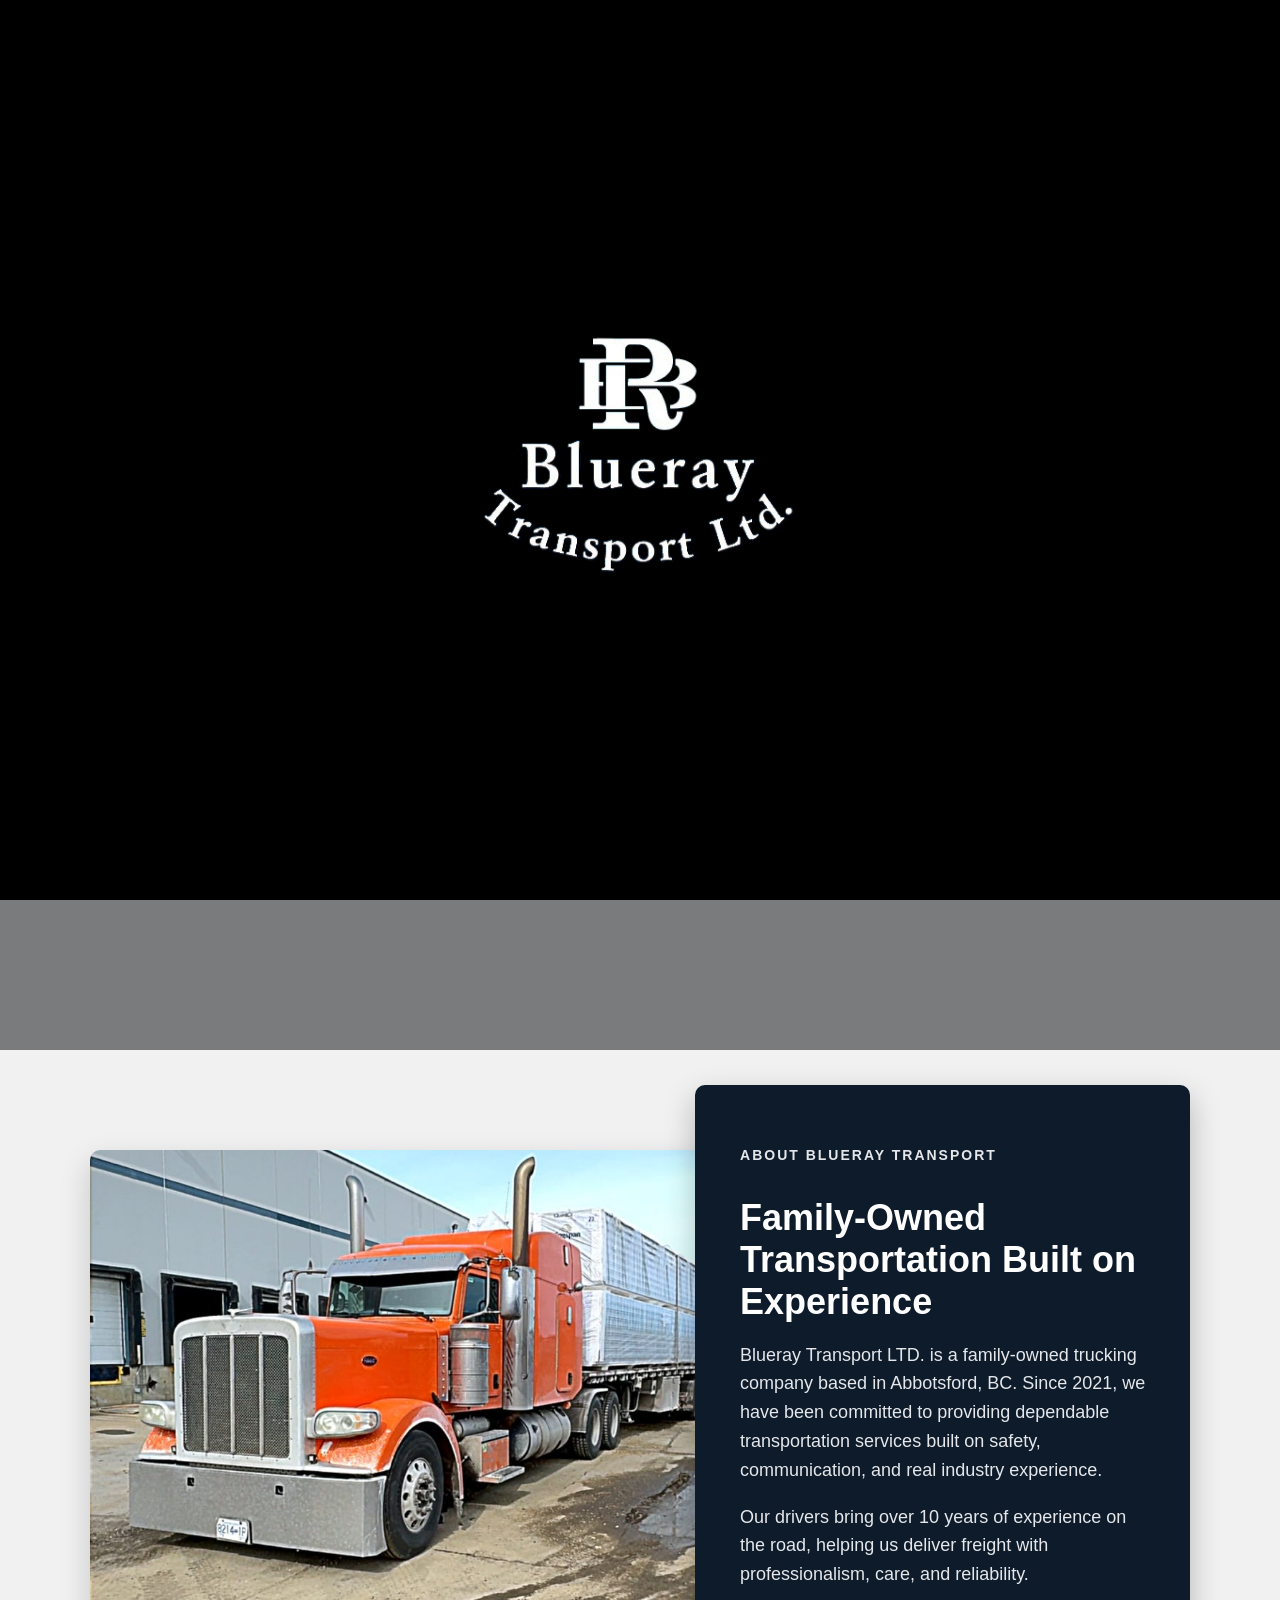
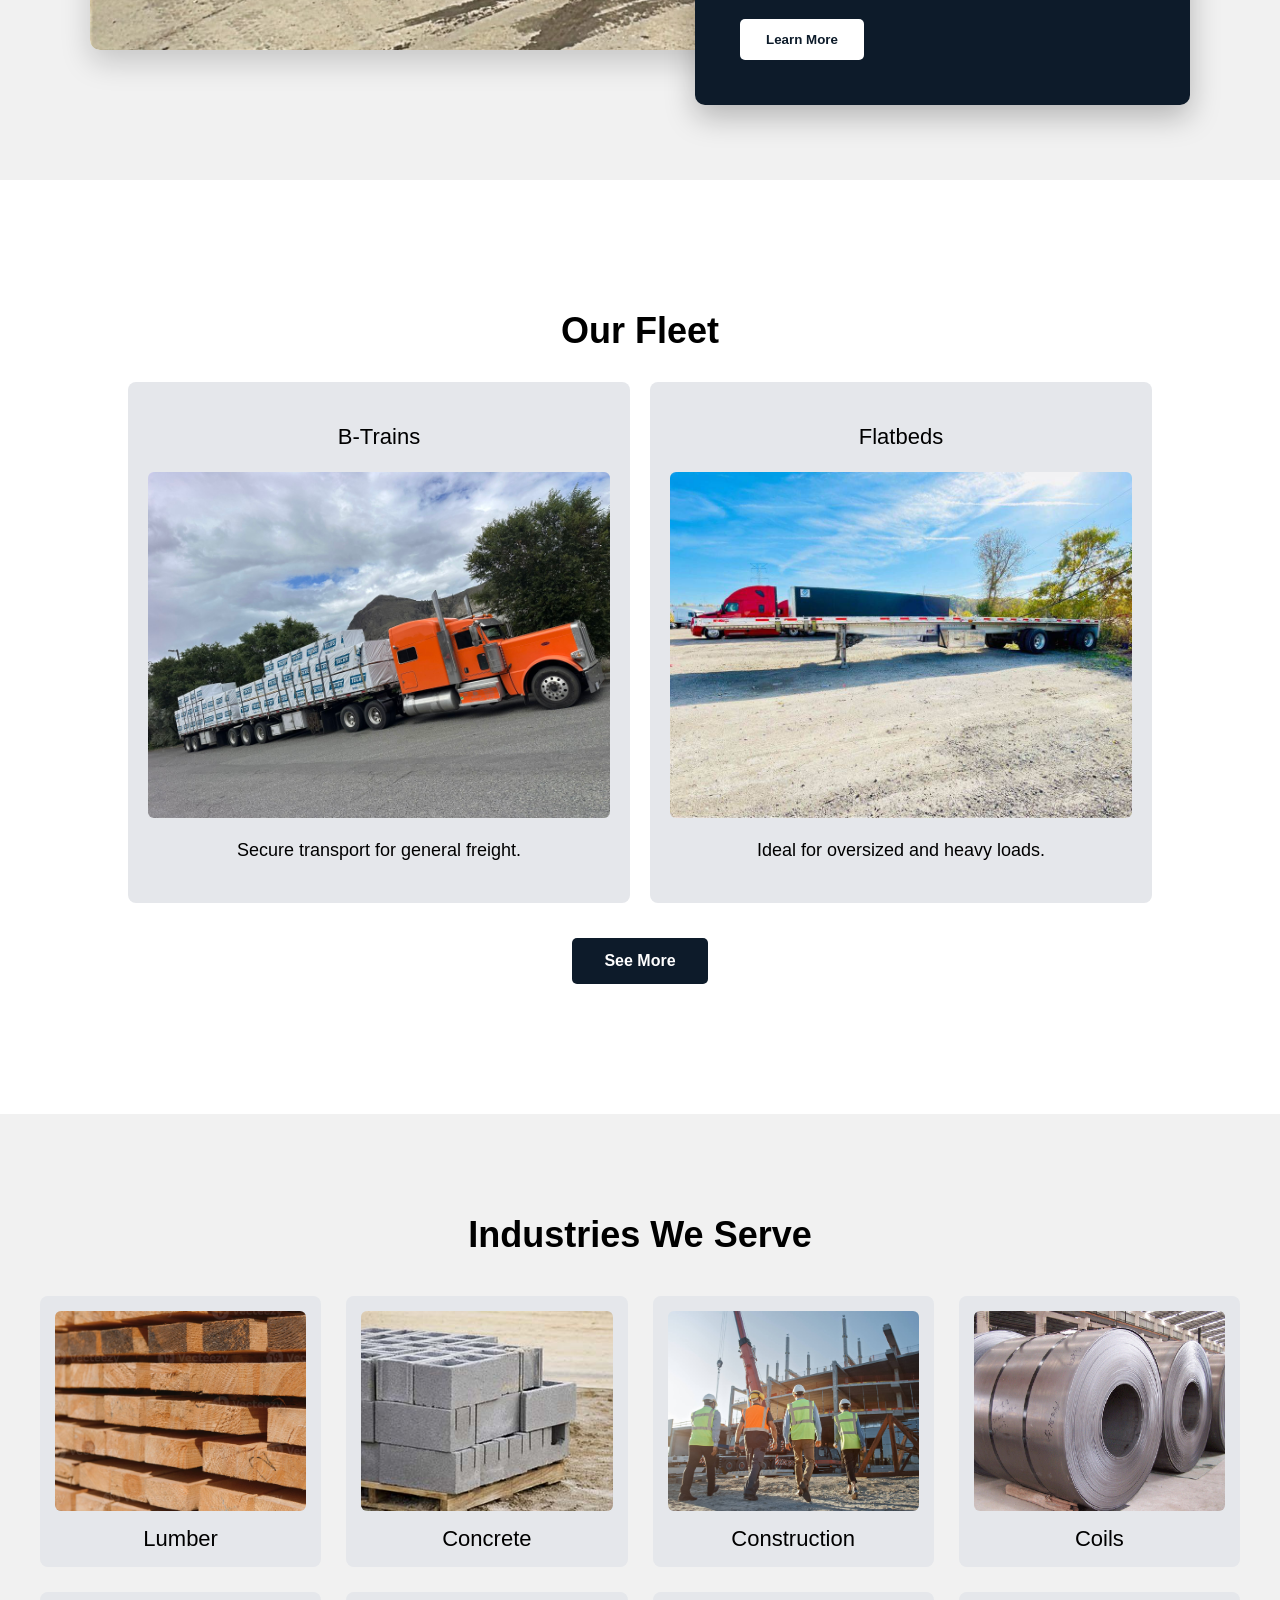
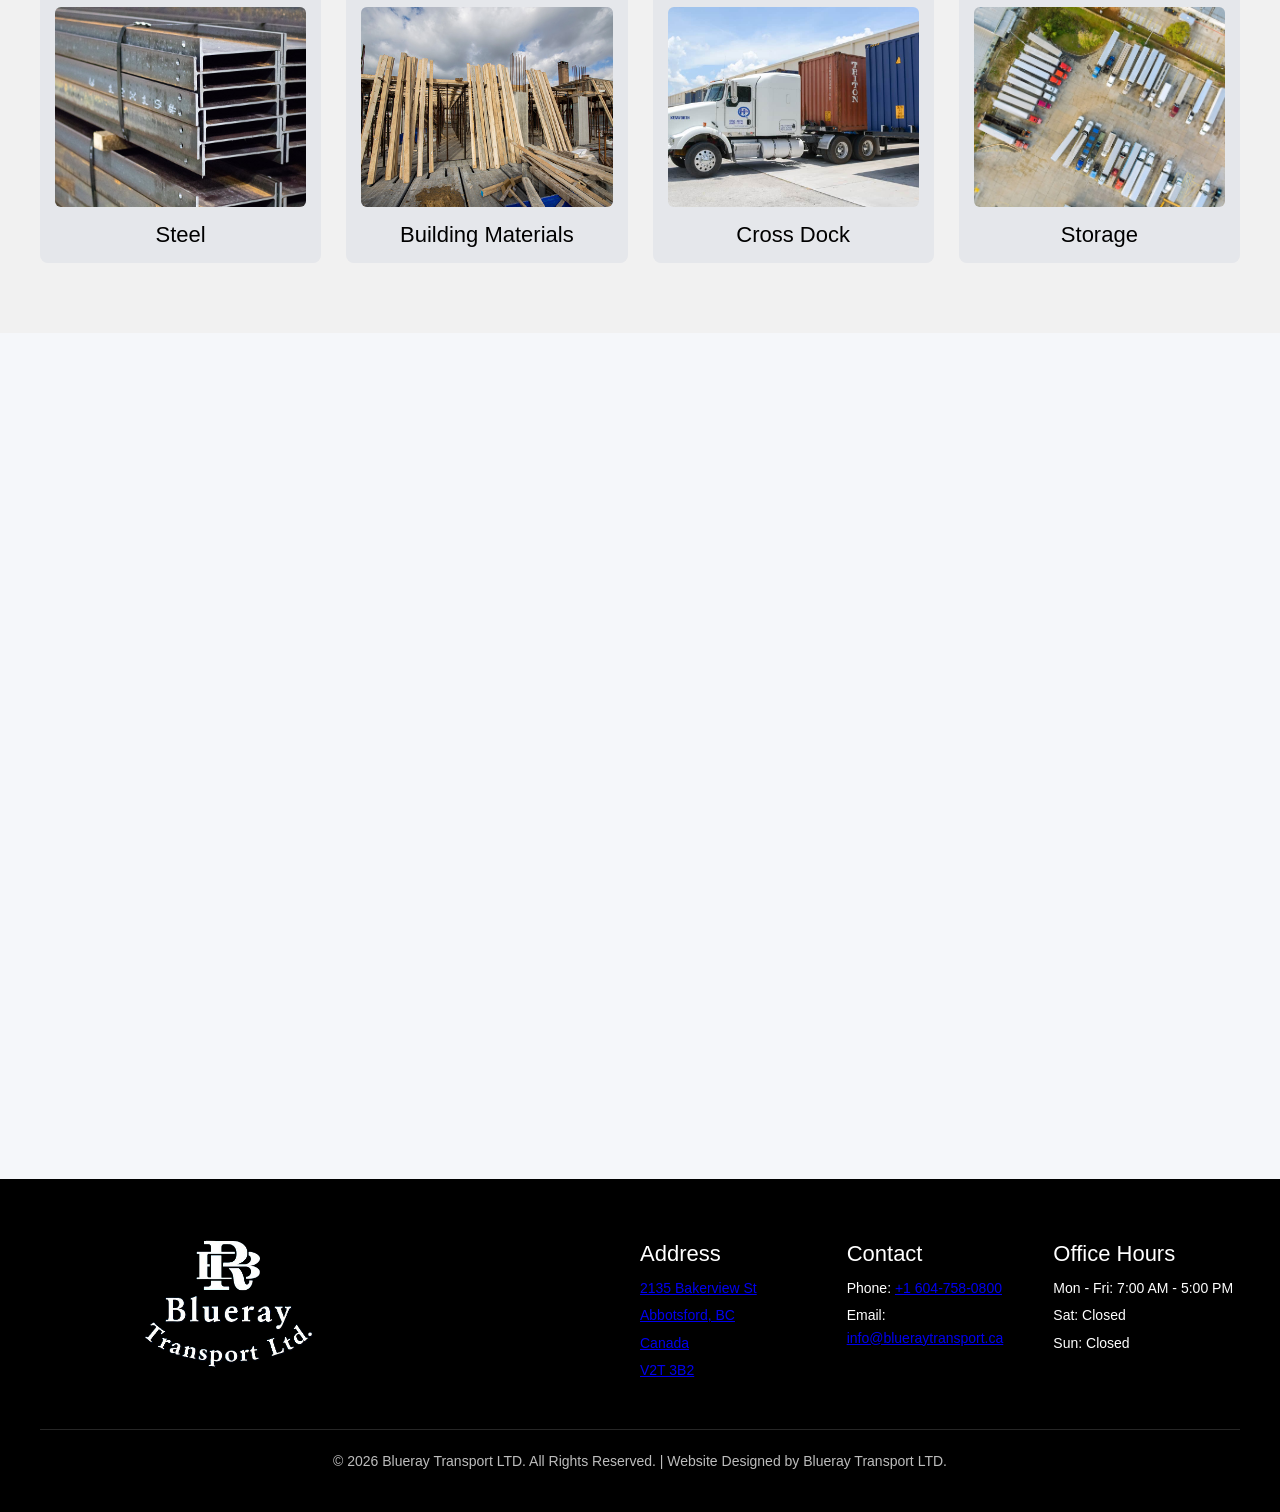
<file: index.html>
<!DOCTYPE html>
<html lang="en">
<head>
  <meta charset="UTF-8">
  <meta name="viewport" content="width=device-width, initial-scale=1.0">
  <title>Blueray Transport LTD.</title>
  <link rel="icon" type="image/png" href="images/favicon.png">
  <link rel="stylesheet" href="style.css">
  <link rel="stylesheet" href="index.css">
</head>

<body id="top">

  <div id="splash-screen">
    <img src="images/blueray-logo.png" alt="Blueray Transport Logo">
  </div>

  <div class="container">

  <header class="logo">
    <img src="images/blueray-logo.png" alt="blueraytransport">
  </header>

  <nav class="nav">

    <button class="menu-toggle" onclick="toggleMenu()">☰</button>

    <div class="nav-links" id="navLinks">
      <button class="close-menu" onclick="toggleMenu()">×</button>

      <a class="nav-bar" href="#top" onclick="closeMenu()">Home</a>
      <a class="nav-bar" href="#about" onclick="closeMenu()">About</a>
      <a class="nav-bar" href="#fleet" onclick="closeMenu()">Fleet</a>
      <a class="nav-bar" href="#industries" onclick="closeMenu()">Industries</a>
      <a class="nav-bar" href="#contact" onclick="closeMenu()">Contact</a>

      <button onclick="window.location.href='quote.html'" class="nav-btn">Get an Estimate</button>
    </div>

  </nav>

  <section class="main">
    <video autoplay muted loop playsinline class="main-video">
      <source src="truck-video.mp4" type="video/mp4">
    </video>

    <div class="main-overlay"></div>

    <div class="main-content">
      <h1>Reliable Freight. Delivered On Time.</h1>
      <h3>Professional trucking services you can trust.</h3>
    </div>
  </section>

<section class="about home-about" id="about">

  <div class="home-about-wrapper">

    
    <div class="home-about-image-box">
      <img src="images/about-us.jpg" alt="Blueray Transport Truck">
    </div>

    <div class="home-about-caption-box">
      <p class="home-about-label">About Blueray Transport</p>

      <h2>Family-Owned Transportation Built on Experience</h2>

      <p>
        Blueray Transport LTD. is a family-owned trucking company based in
        Abbotsford, BC. Since 2021, we have been committed to providing
        dependable transportation services built on safety, communication,
        and real industry experience.
      </p>

      <p>
        Our drivers bring over 10 years of experience on the road, helping us
        deliver freight with professionalism, care, and reliability.
      </p>

      <button onclick="window.location.href='about.html'">
        Learn More
      </button>
    </div>

  </div>

</section>

  <section class="fleet reveal" id="fleet">
    <h2>Our Fleet</h2>
    <div class="grid">
      <div class="box">
        <h3>B-Trains</h3>
        <img src="images/b-train.jpg" alt="B-Trains">
        <p>Secure transport for general freight.</p>
      </div>
      <div class="box">
        <h3>Flatbeds</h3>
        <img src="images/flatbed.jpg" alt="Flatbed">
        <p>Ideal for oversized and heavy loads.</p>
      </div>
    </div>

    <div class="fleet-see-more">
      <button onclick="window.location.href='fleet.html'">
        See More
      </button>
    </div>
  </section>

  <section class="industries reveal" id="industries">
    <h2>Industries We Serve</h2>
    <div class="grid">

      <div class="box industry-box">
        <img src="images/lumber.jpg" alt="Lumber">
        <h3>Lumber</h3>
      </div>

      <div class="box industry-box">
        <img src="images/concrete.jpg" alt="Concrete">
        <h3>Concrete</h3>
      </div>

      <div class="box industry-box">
        <img src="images/construction.jpg" alt="Construction">
        <h3>Construction</h3>
      </div>

      <div class="box industry-box">
        <img src="images/coils.jpg" alt="Coils">
        <h3>Coils</h3>
      </div>

      <div class="box industry-box">
        <img src="images/steel.jpg" alt="Steel">
        <h3>Steel</h3>
      </div>

      <div class="box industry-box">
        <img src="images/building-materials.jpg" alt="Building Materials">
        <h3>Building Materials</h3>
      </div>

      <div class="box industry-box">
        <img src="images/cross-dock.jpg" alt="Cross Dock">
        <h3>Cross Dock</h3>
      </div>

      <div class="box industry-box">
        <img src="images/storage.jpg" alt="Storage">
        <h3>Storage</h3>
      </div>

    </div>
  </section>

  <section class="contact reveal" id="contact">

    <h2>Contact Us</h2>

    <div class="quote-container">

      <form id="contactForm">

        <div class="form-group full">
          <label>Full Name *</label>
          <input type="text" name="fullName" required>
        </div>

        <div class="form-group">
          <label>Email *</label>
          <input type="email" name="email" required>
        </div>

        <div class="form-group">
          <label>Phone Number *</label>
          <input type="tel" name="phone" required>
        </div>

        <div class="form-group full">
          <label>Your Message *</label>
          <textarea name="message" required></textarea>
        </div>

        <button type="submit">Send Message</button>

      </form>

    </div>

  </section>

  <footer class="footer">

    <div class="footer1">
      <img src="images/blueray-logo.png" alt="blueraytransport">
    </div>

    <div class="footer2">
      <h3>Address</h3>
      <a href="https://www.google.ca/maps/place/2135+Bakerview+St,+Abbotsford,+BC+V2T+3B2/@49.0407865,-122.3341917,460m/data=!3m2!1e3!4b1!4m6!3m5!1s0x54843554be018d09:0xfe2b35fcb0d053d3!8m2!3d49.0407865!4d-122.3316168!16s%2Fg%2F11c1kylqc2?entry=ttu&g_ep=EgoyMDI2MDQyMi4wIKXMDSoASAFQAw%3D%3D" target="_blank">
        <p>2135 Bakerview St</p>
        <p>Abbotsford, BC</p>
        <p>Canada</p>
        <p>V2T 3B2</p>
      </a>
    </div>

    <div class="footer3">
      <h3>Contact</h3>
      <p>Phone: <a href="tel:16047580800">+1 604-758-0800</a></p>
      <p>Email: <a href="mailto:info@blueraytransport.ca">info@blueraytransport.ca</a></p>
    </div>

    <div class="footer4">
      <h3>Office Hours</h3>
      <p>Mon - Fri: 7:00 AM - 5:00 PM</p>
      <p>Sat: Closed</p>
      <p>Sun: Closed</p>
    </div>

    <div class="copyright">
      <p>© 2026 Blueray Transport LTD. All Rights Reserved. | Website Designed by Blueray Transport LTD.</p>
    </div>

  </footer>

  </div>

  <div class="popup" id="thankYouPopup">
    <div class="popup-box">
      <h2>Thank You!</h2>
      <p>We received your request. We will get back to you as soon as possible.</p>
      <button onclick="closePopup()">Submit Another Request</button>
    </div>
  </div>

  <div class="mobile-contact-bar">
    <a href="tel:16047580800" class="mobile-contact-btn">
     Call Us
     <br>☏
    </a>
    <a href="mailto:info@blueraytransport.ca" class="mobile-contact-btn">
      Email Us
      <br>✉︎
    </a>
  </div>

  <script>

    window.addEventListener("load", () => {
      const splash = document.getElementById("splash-screen");

      if (localStorage.getItem("blueraySplashShown") === "true") {
        splash.remove();
        return;
      }

      localStorage.setItem("blueraySplashShown", "true");

      setTimeout(() => {
        splash.classList.add("fade-out");

        setTimeout(() => {
          splash.remove();
        }, 800);

      }, 2000);
    });

    function scrollToContact() {
      document.getElementById("contact").scrollIntoView({
      behavior: "smooth"
      });
    }

    function revealOnScroll() {
      const reveals = document.querySelectorAll(".reveal");

      reveals.forEach((el) => {
        const windowHeight = window.innerHeight;
        const elementTop = el.getBoundingClientRect().top;

        if (elementTop < windowHeight - 100) {
        el.classList.add("active");
        }
      });
    }

    window.addEventListener("scroll", revealOnScroll);
    revealOnScroll();

    function toggleMenu() {
      document.getElementById("navLinks").classList.toggle("active");
    }

    const contactForm = document.getElementById("contactForm");
    const popup = document.getElementById("thankYouPopup");

    contactForm.addEventListener("submit", function(e) {

      e.preventDefault();

      const formData = {
        fullName: contactForm.fullName.value,
        email: contactForm.email.value,
        phone: contactForm.phone.value,
        message: contactForm.message.value
      };

      fetch(
        "https://script.google.com/macros/s/AKfycbwYWJVIsovoMbmlVMuFGrlZQnc0Z7LBXFthCQptW2iJaoKr1pPor3zvy9dDDI-MBGRp/exec",
        {
          method: "POST",
          mode: "no-cors",
          headers: {
            "Content-Type": "text/plain;charset=utf-8"
          },
          body: JSON.stringify(formData)
        }
      );

      popup.style.display = "flex";

      contactForm.reset();

    });

    function closePopup() {
      popup.style.display = "none";
    }

    function closeMenu() {
      document.getElementById("navLinks").classList.remove("active");
    }
  </script>

</body>
</html>
</file>
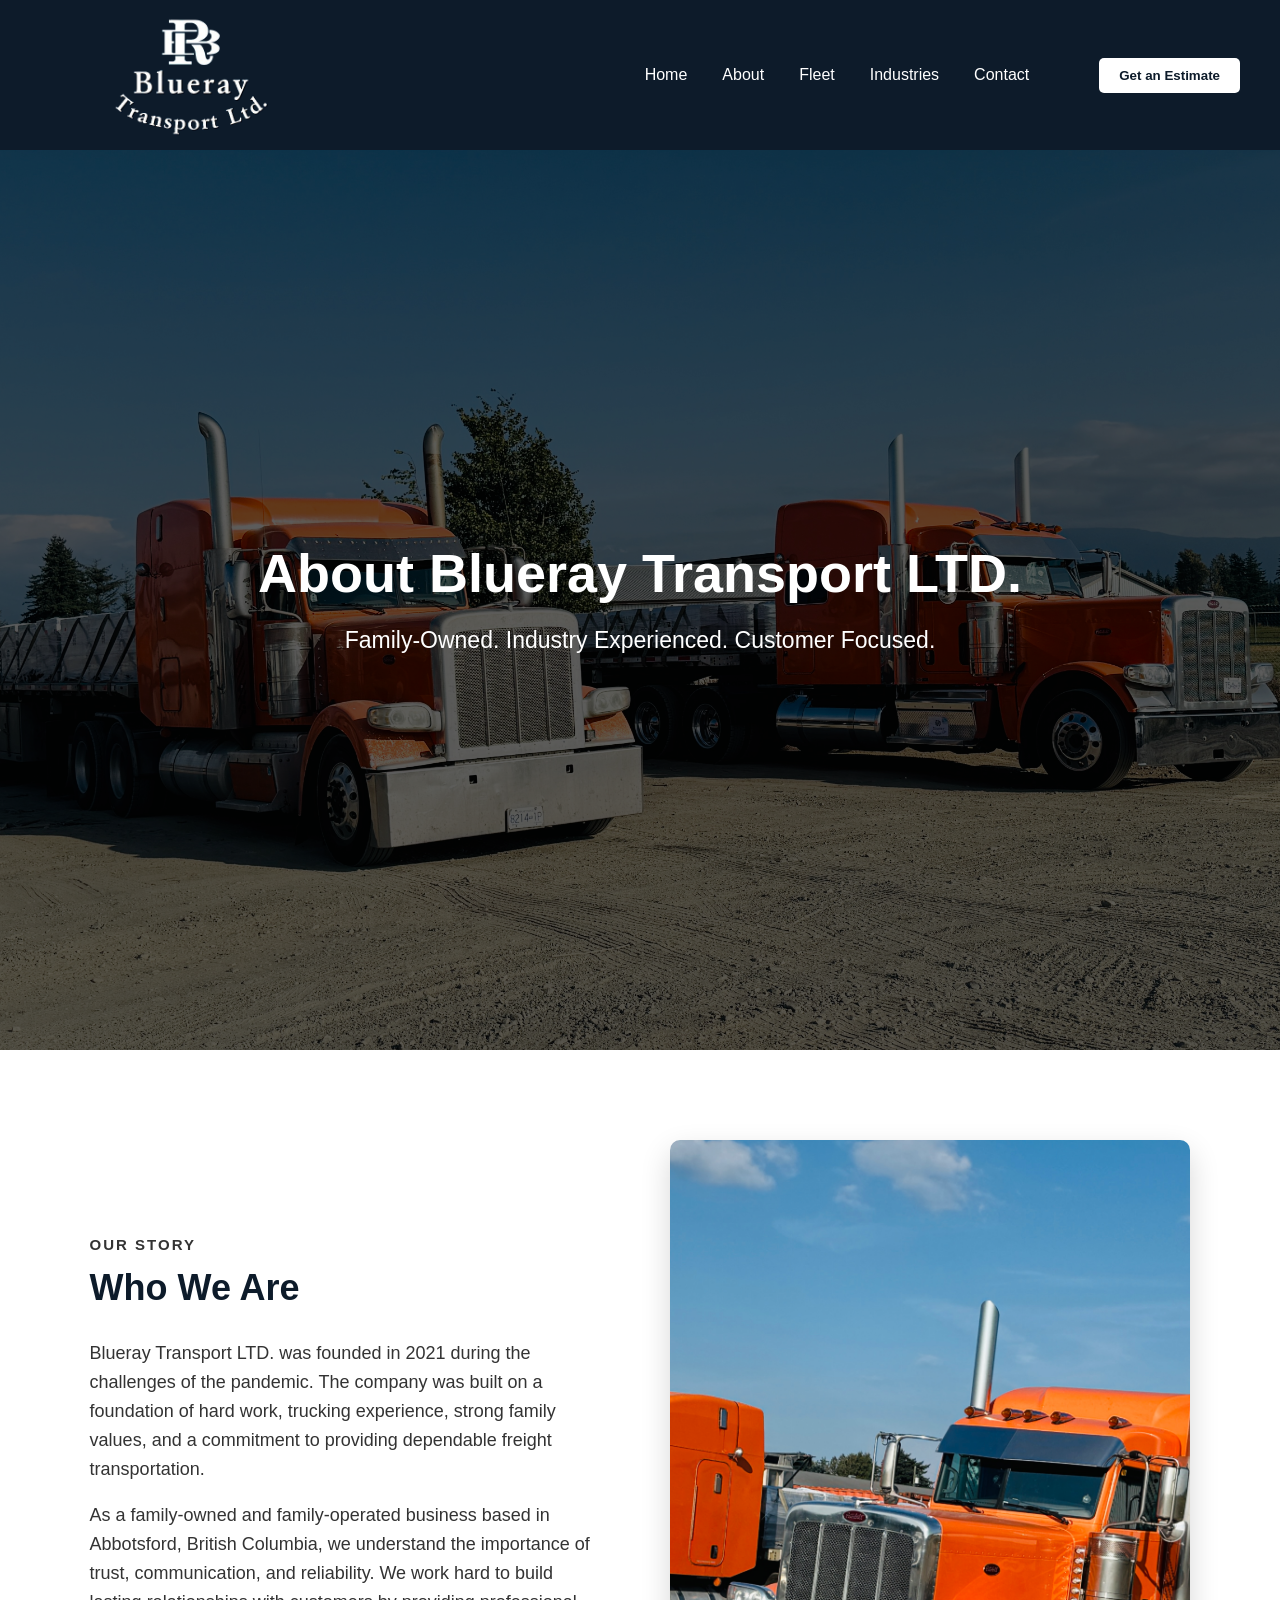
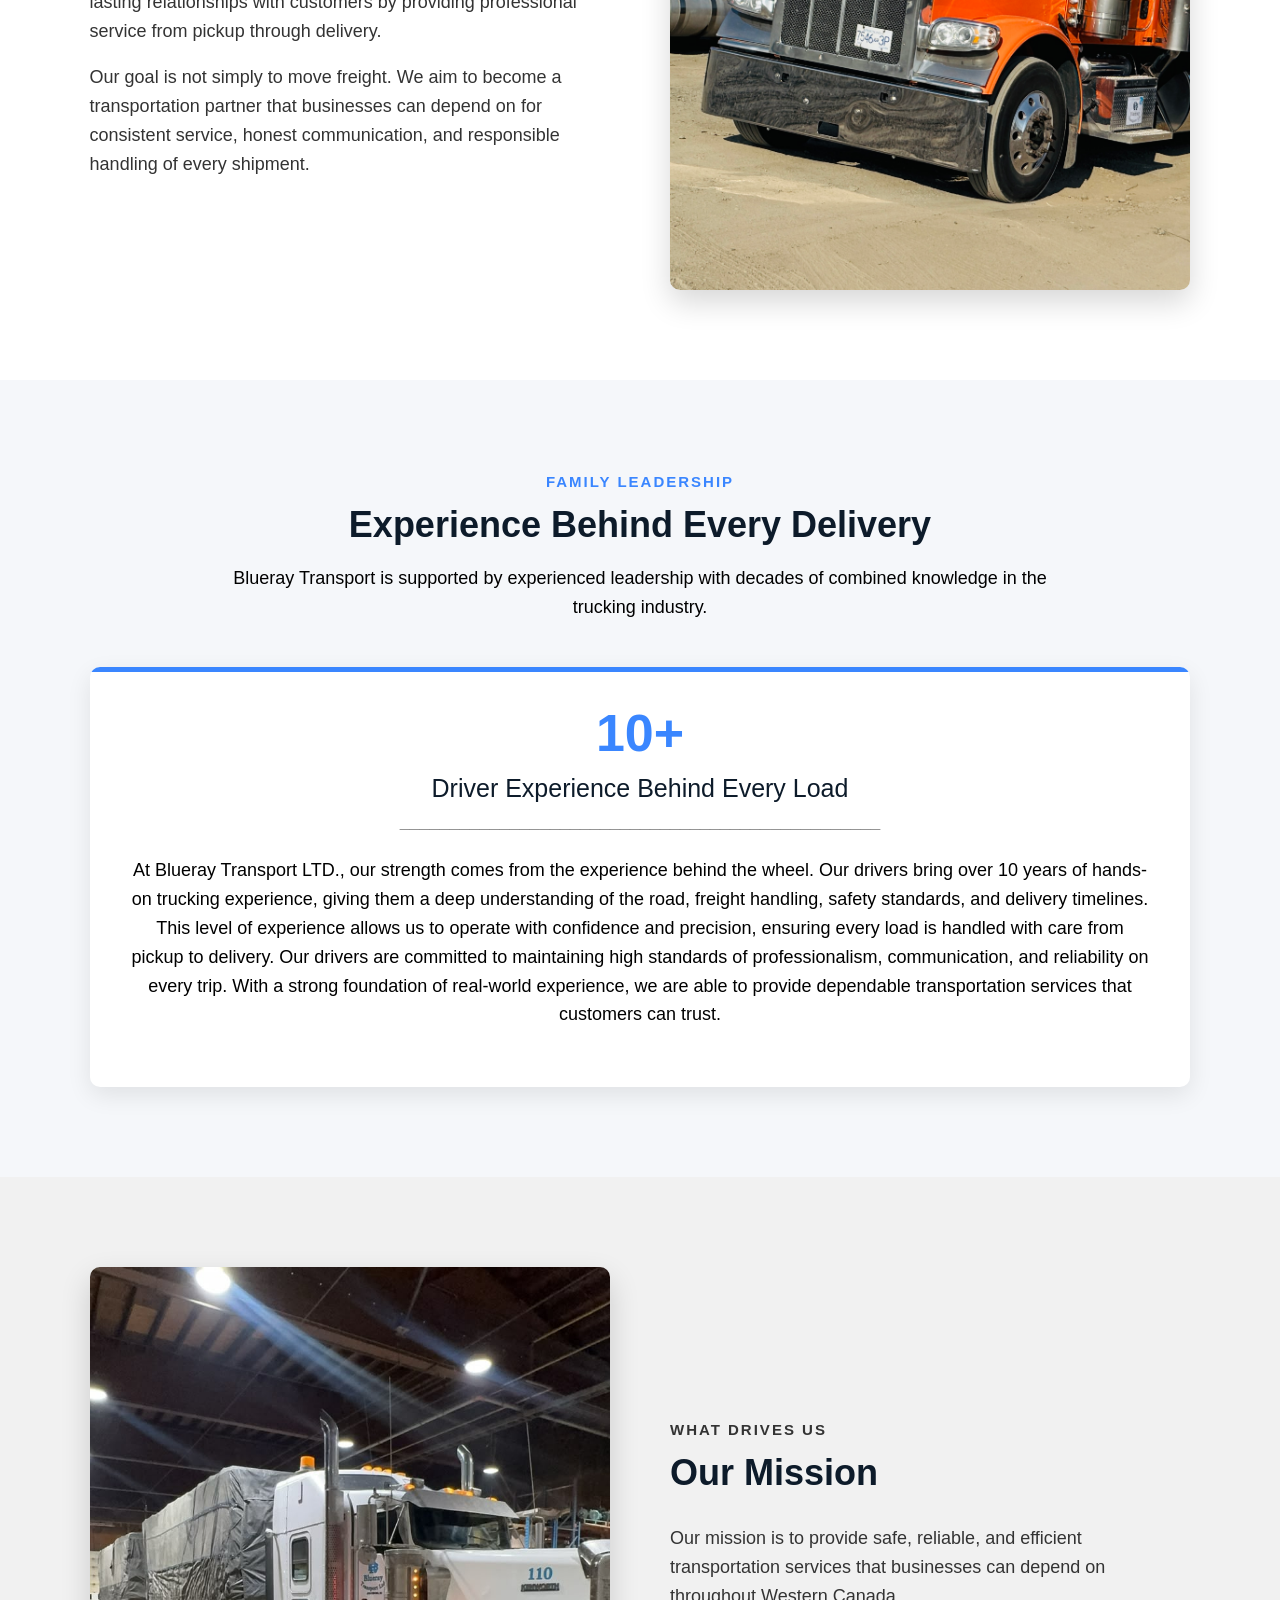
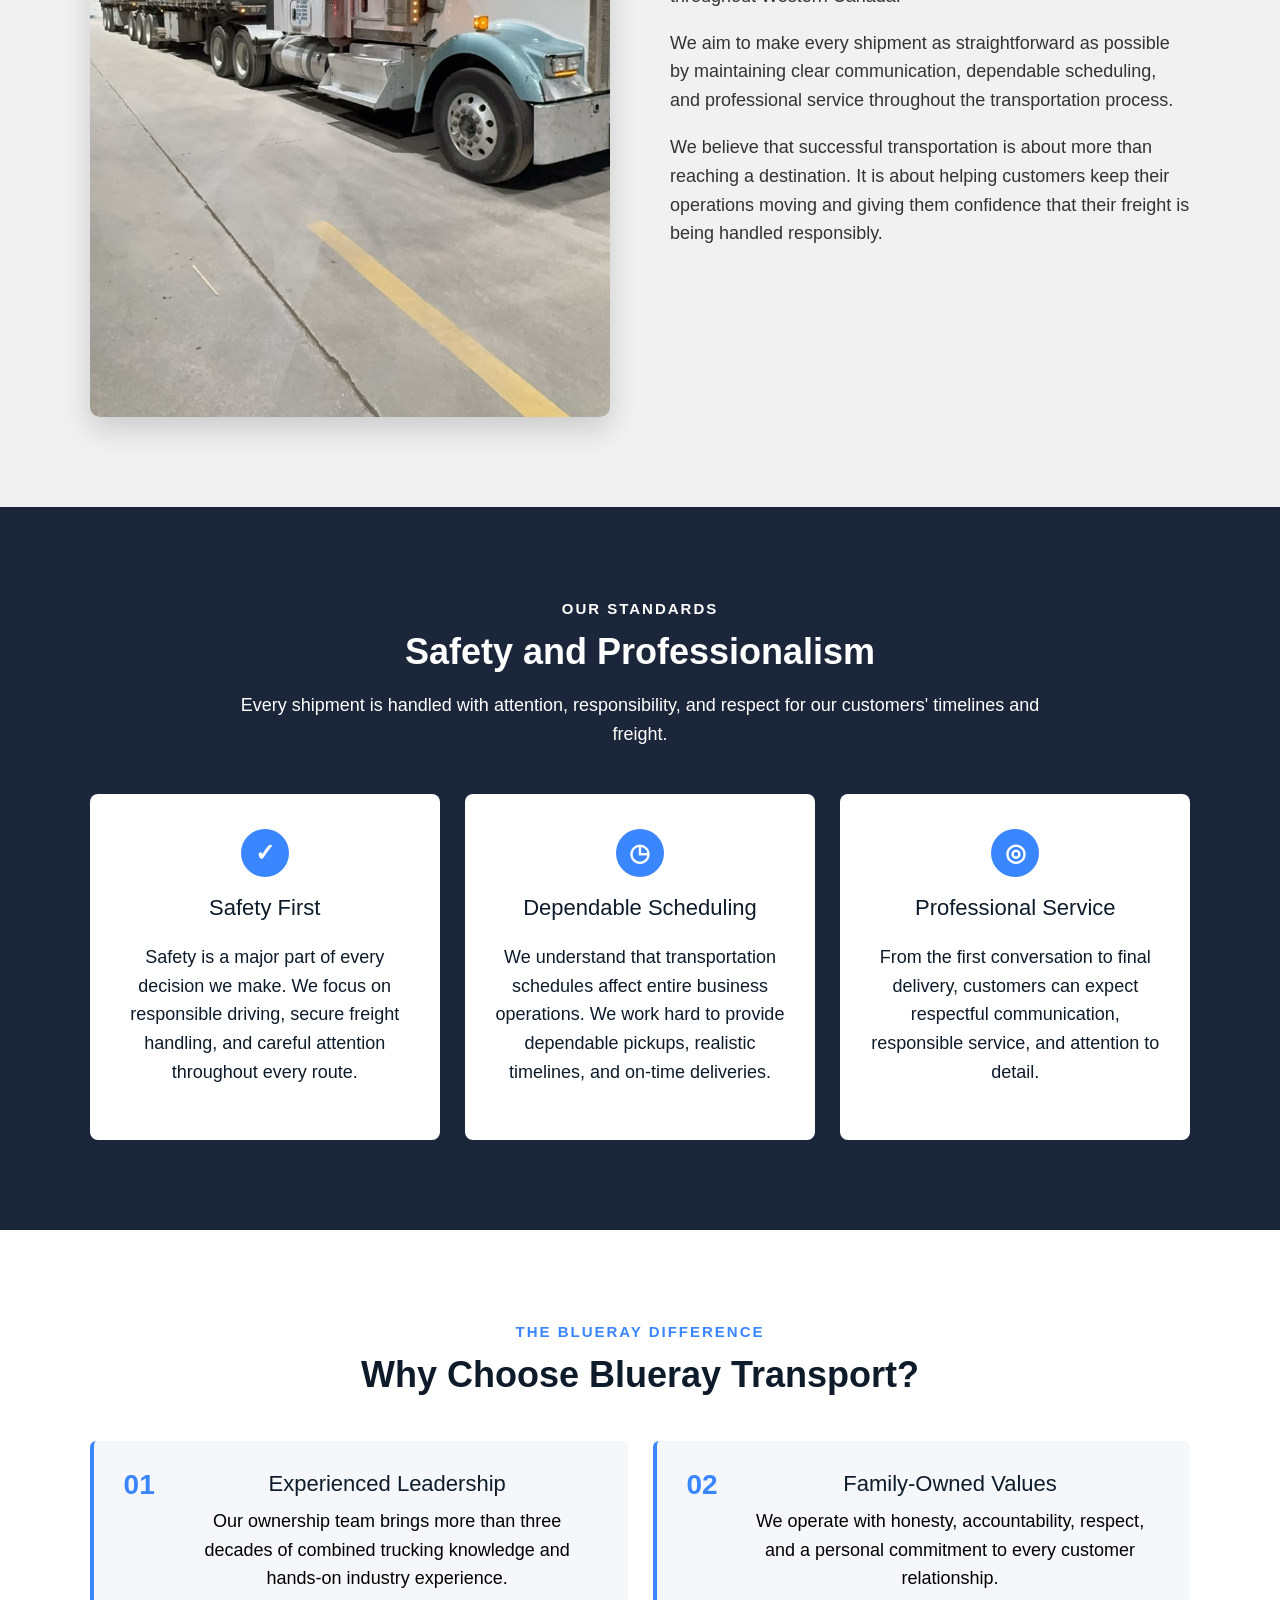
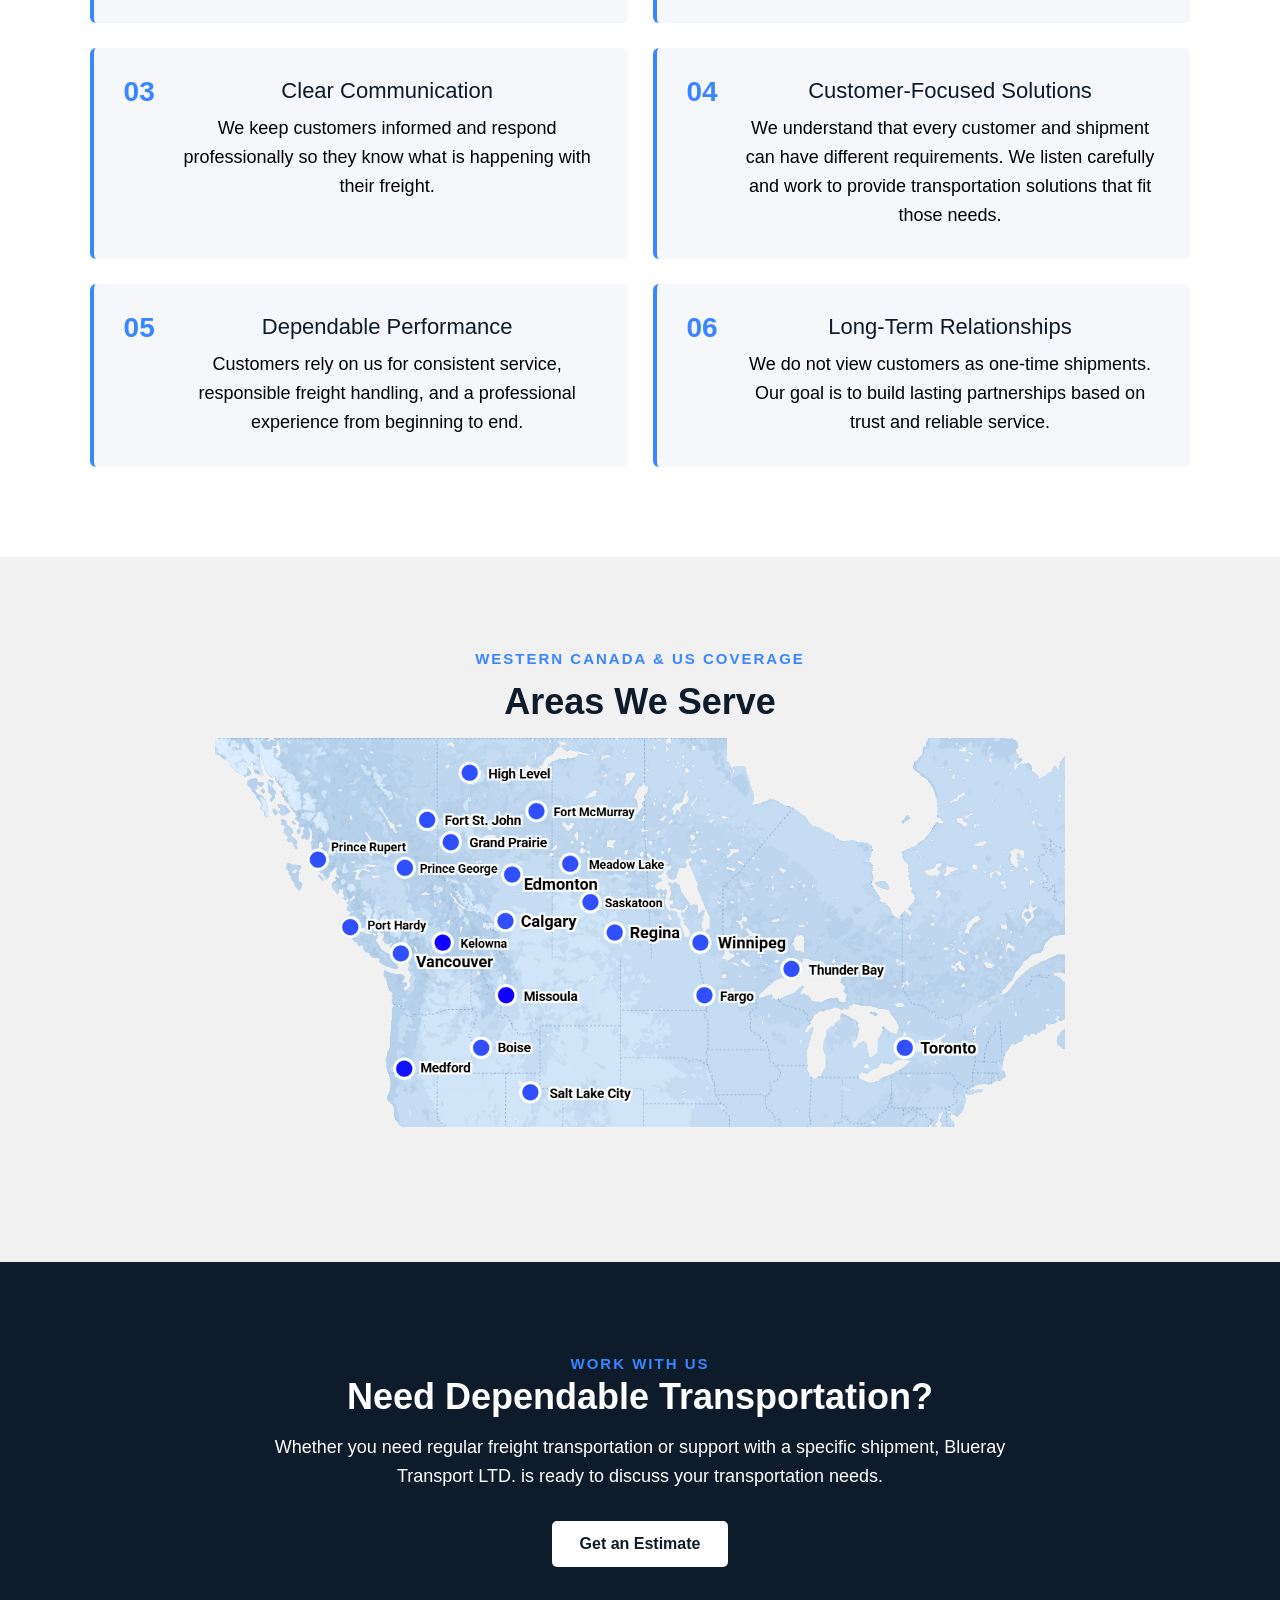
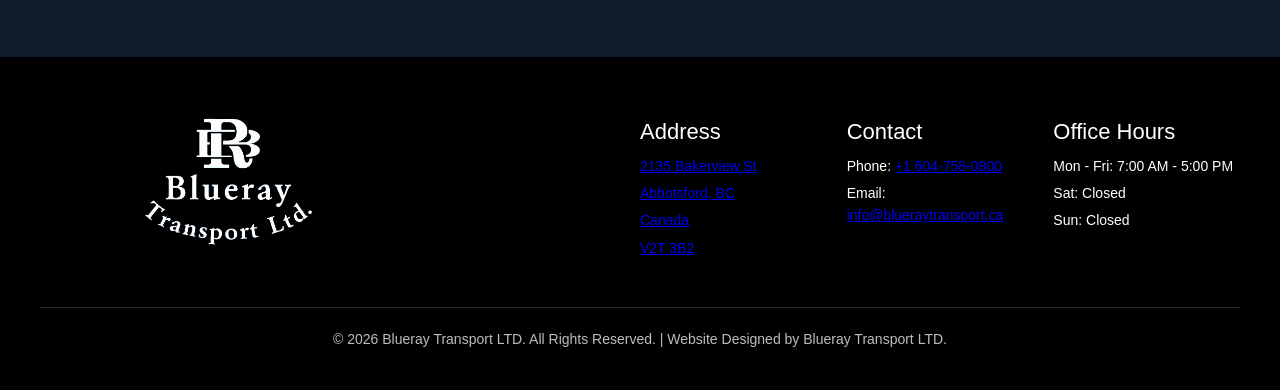
<file: about.html>
<!DOCTYPE html>
<html lang="en">
<head>
  <meta charset="UTF-8">
  <meta name="viewport" content="width=device-width, initial-scale=1.0">

  <title>About Us - Blueray Transport LTD.</title>
  <link rel="icon" type="image/png" href="images/favicon.png">
  <link rel="stylesheet" href="style.css">
  <link rel="stylesheet" href="about.css">
</head>

<body class="about-page" id="top">

<div class="container">

  <header class="logo">
    <img src="images/blueray-logo.png" alt="Blueray Transport LTD.">
  </header>

  <nav class="nav">

    <button
      type="button"
      class="menu-toggle"
      onclick="toggleMenu()"
      aria-label="Open navigation menu">
      ☰
    </button>

    <div class="nav-links" id="navLinks">

      <button
        type="button"
        class="close-menu"
        onclick="toggleMenu()"
        aria-label="Close navigation menu">
        ×
      </button>

      <a class="nav-bar" href="index.html" onclick="closeMenu()">Home</a>

      <a class="nav-bar" href="index.html#about" onclick="closeMenu()">About</a>

      <a class="nav-bar" href="index.html#fleet" onclick="closeMenu()">Fleet</a>

      <a class="nav-bar" href="index.html#industries" onclick="closeMenu()">Industries</a>

      <a class="nav-bar" href="index.html#contact" onclick="closeMenu()">Contact</a>

      <button
        type="button"
        class="nav-btn"
        onclick="window.location.href='quote.html'">
        Get an Estimate
      </button>

    </div>

  </nav>

  <main class="about-page-content">

    <section class="about-hero">

      <div class="about-hero-overlay"></div>

      <div class="about-hero-text">
        <h1>About Blueray Transport LTD.</h1>

        <p>
          Family-Owned. Industry Experienced. Customer Focused.
        </p>
      </div>

    </section>

    <section class="about-intro about-reveal">

      <div class="about-text">
        <p class="about-label">Our Story</p>

        <h2>Who We Are</h2>

        <p>
          Blueray Transport LTD. was founded in 2021 during the challenges
          of the pandemic. The company was built on a foundation of hard
          work, trucking experience, strong family values, and a commitment
          to providing dependable freight transportation.
        </p>

        <p>
          As a family-owned and family-operated business based in Abbotsford,
          British Columbia, we understand the importance of trust,
          communication, and reliability. We work hard to build lasting
          relationships with customers by providing professional service
          from pickup through delivery.
        </p>

        <p>
          Our goal is not simply to move freight. We aim to become a
          transportation partner that businesses can depend on for
          consistent service, honest communication, and responsible handling
          of every shipment.
        </p>
      </div>

      <div class="about-image">
        <img
          src="images/about-truck.JPG"
          alt="Blueray Transport truck">
      </div>

    </section>

    <section class="leadership-section about-reveal">

      <div class="section-heading">
        <p class="about-label">Family Leadership</p>

        <h2>Experience Behind Every Delivery</h2>

        <p>
          Blueray Transport is supported by experienced leadership with
          decades of combined knowledge in the trucking industry.
        </p>
      </div>

      <div class="leadership-grid">

        <article class="leadership-card">
          <div class="experience-number">10+</div>

          <h3>Driver Experience Behind Every Load</h3>

          <p class="leadership-role">________________________________________________</p>

          <p>
            At Blueray Transport LTD., our strength comes from the experience behind the wheel. 
            Our drivers bring over 10 years of hands-on trucking experience, giving them a deep 
            understanding of the road, freight handling, safety standards, and delivery timelines.
            This level of experience allows us to operate with confidence and precision, ensuring 
            every load is handled with care from pickup to delivery. 
            Our drivers are committed to maintaining high standards of professionalism, communication, 
            and reliability on every trip.
            With a strong foundation of real-world experience, we are able to provide dependable 
            transportation services that customers can trust.
          </p>
        </article>

      </div>

    </section>

    <section class="about-split about-reveal">

      <div class="about-image">
        <img
          src="images/mission.jpg"
          alt="Truck travelling on a highway">
      </div>

      <div class="about-text">
        <p class="about-label">What Drives Us</p>

        <h2>Our Mission</h2>

        <p>
          Our mission is to provide safe, reliable, and efficient
          transportation services that businesses can depend on throughout
          Western Canada.
        </p>

        <p>
          We aim to make every shipment as straightforward as possible by
          maintaining clear communication, dependable scheduling, and
          professional service throughout the transportation process.
        </p>

        <p>
          We believe that successful transportation is about more than
          reaching a destination. It is about helping customers keep their
          operations moving and giving them confidence that their freight is
          being handled responsibly.
        </p>
      </div>

    </section>

    <section class="about-values about-reveal">

      <div class="section-heading light-heading">
        <p class="about-label">Our Standards</p>

        <h2>Safety and Professionalism</h2>

        <p>
          Every shipment is handled with attention, responsibility, and
          respect for our customers' timelines and freight.
        </p>
      </div>

      <div class="about-card-grid">

        <article class="about-card">
          <div class="about-card-icon">✓</div>

          <h3>Safety First</h3>

          <p>
            Safety is a major part of every decision we make. We focus on
            responsible driving, secure freight handling, and careful
            attention throughout every route.
          </p>
        </article>

        <article class="about-card">
          <div class="about-card-icon">◷</div>

          <h3>Dependable Scheduling</h3>

          <p>
            We understand that transportation schedules affect entire
            business operations. We work hard to provide dependable pickups,
            realistic timelines, and on-time deliveries.
          </p>
        </article>

        <article class="about-card">
          <div class="about-card-icon">◎</div>

          <h3>Professional Service</h3>

          <p>
            From the first conversation to final delivery, customers can
            expect respectful communication, responsible service, and
            attention to detail.
          </p>
        </article>

      </div>

    </section>

    <section class="why-choose-section about-reveal">

      <div class="section-heading">
        <p class="about-label">The Blueray Difference</p>

        <h2>Why Choose Blueray Transport?</h2>
      </div>

      <div class="why-choose-grid">

        <article class="why-choose-item">
          <span>01</span>

          <div>
            <h3>Experienced Leadership</h3>

            <p>
              Our ownership team brings more than three decades of combined
              trucking knowledge and hands-on industry experience.
            </p>
          </div>
        </article>

        <article class="why-choose-item">
          <span>02</span>

          <div>
            <h3>Family-Owned Values</h3>

            <p>
              We operate with honesty, accountability, respect, and a
              personal commitment to every customer relationship.
            </p>
          </div>
        </article>

        <article class="why-choose-item">
          <span>03</span>

          <div>
            <h3>Clear Communication</h3>

            <p>
              We keep customers informed and respond professionally so they
              know what is happening with their freight.
            </p>
          </div>
        </article>

        <article class="why-choose-item">
          <span>04</span>

          <div>
            <h3>Customer-Focused Solutions</h3>

            <p>
              We understand that every customer and shipment can have
              different requirements. We listen carefully and work to provide
              transportation solutions that fit those needs.
            </p>
          </div>
        </article>

        <article class="why-choose-item">
          <span>05</span>

          <div>
            <h3>Dependable Performance</h3>

            <p>
              Customers rely on us for consistent service, responsible freight
              handling, and a professional experience from beginning to end.
            </p>
          </div>
        </article>

        <article class="why-choose-item">
          <span>06</span>

          <div>
            <h3>Long-Term Relationships</h3>

            <p>
              We do not view customers as one-time shipments. Our goal is to
              build lasting partnerships based on trust and reliable service.
            </p>
          </div>
        </article>

      </div>

    </section>

    <section class="about-service-area about-reveal">

      <div class="section-heading">
        <p class="about-label">Western Canada & US Coverage</p>

        <h2>Areas We Serve</h2>

        <img class="Map-image"
          src="images/map.png"
          alt="Map Footprint">

      </div>

        </section>

        <section class="about-cta about-reveal">

          <div class="about-cta-content">
            <p class="about-label">Work With Us</p>

            <h2>Need Dependable Transportation?</h2>

            <p>
              Whether you need regular freight transportation or support with a
              specific shipment, Blueray Transport LTD. is ready to discuss your
              transportation needs.
            </p>

            <button
              type="button"
              onclick="window.location.href='quote.html'">
              Get an Estimate
            </button>
          </div>

    </section>

  </main>

  <footer class="footer"> 

    <div class="footer1">
      <img
        src="images/blueray-logo.png"
        alt="Blueray Transport LTD.">
    </div>

    <div class="footer2">
      <h3>Address</h3>

      <a
        href="https://www.google.ca/maps/place/2135+Bakerview+St,+Abbotsford,+BC+V2T+3B2/"
        target="_blank"
        rel="noopener noreferrer">

        <p>2135 Bakerview St</p>
        <p>Abbotsford, BC</p>
        <p>Canada</p>
        <p>V2T 3B2</p>
      </a>
    </div>

    <div class="footer3">
      <h3>Contact</h3>

      <p>
        Phone:
        <a href="tel:16047580800">+1 604-758-0800</a>
      </p>

      <p>
        Email:
        <a href="mailto:info@blueraytransport.ca">
          info@blueraytransport.ca
        </a>
      </p>
    </div>

    <div class="footer4">
      <h3>Office Hours</h3>

      <p>Mon - Fri: 7:00 AM - 5:00 PM</p>
      <p>Sat: Closed</p>
      <p>Sun: Closed</p>
    </div>

    <div class="copyright">
      <p>
        © 2026 Blueray Transport LTD. All Rights Reserved. |
        Website Designed by Blueray Transport LTD.
      </p>
    </div>

  </footer>

</div>

<div class="mobile-contact-bar">

  <a href="tel:16047580800" class="mobile-contact-btn">
    Call Us
    <br>☏
  </a>

  <a
    href="mailto:info@blueraytransport.ca"
    class="mobile-contact-btn">
    Email Us
    <br>✉︎
  </a>

</div>

<script>
  function toggleMenu() {
    document.getElementById("navLinks").classList.toggle("active");
  }

  function closeMenu() {
    document.getElementById("navLinks").classList.remove("active");
  }

  function revealAboutSections() {
    const sections = document.querySelectorAll(".about-reveal");

    sections.forEach((section) => {
      const sectionTop = section.getBoundingClientRect().top;
      const windowHeight = window.innerHeight;

      if (sectionTop < windowHeight - 100) {
        section.classList.add("active");
      }
    });
  }

  window.addEventListener("scroll", revealAboutSections);

  revealAboutSections();
</script>

</body>
</html>
</file>
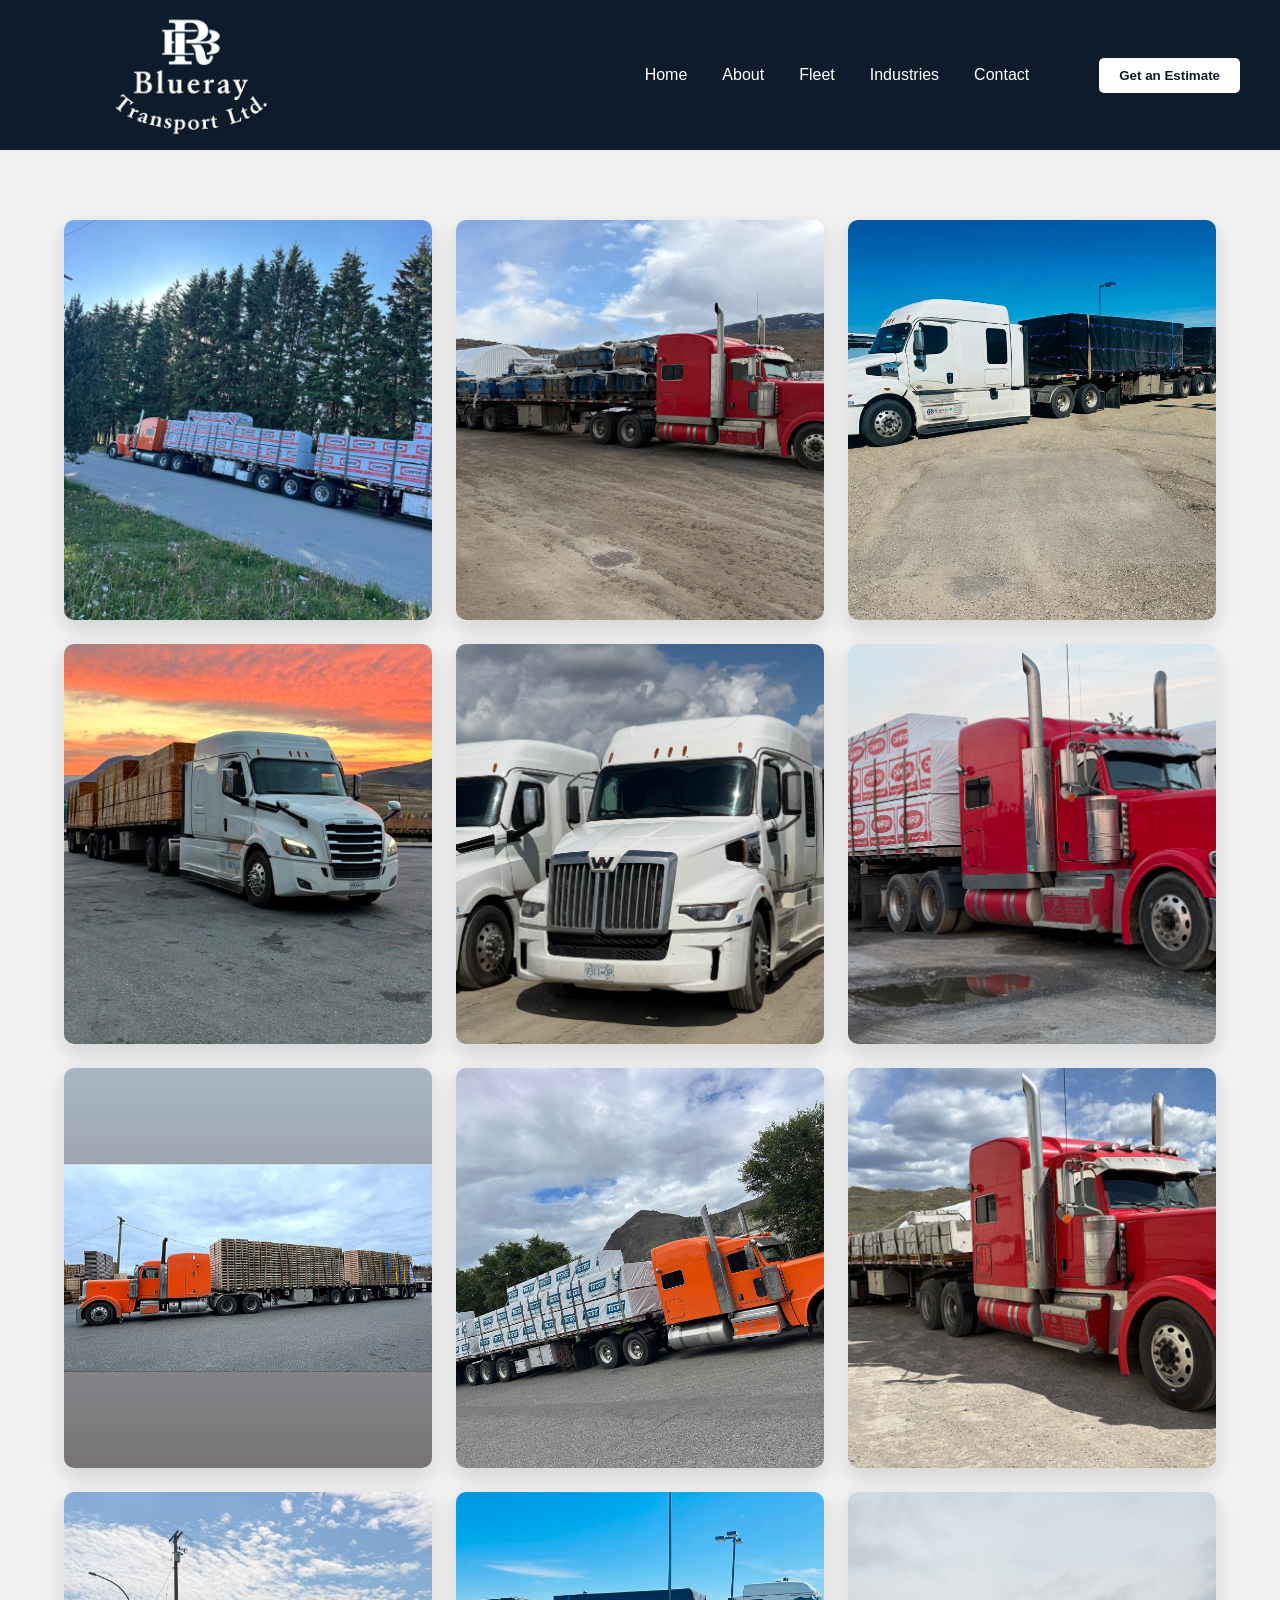
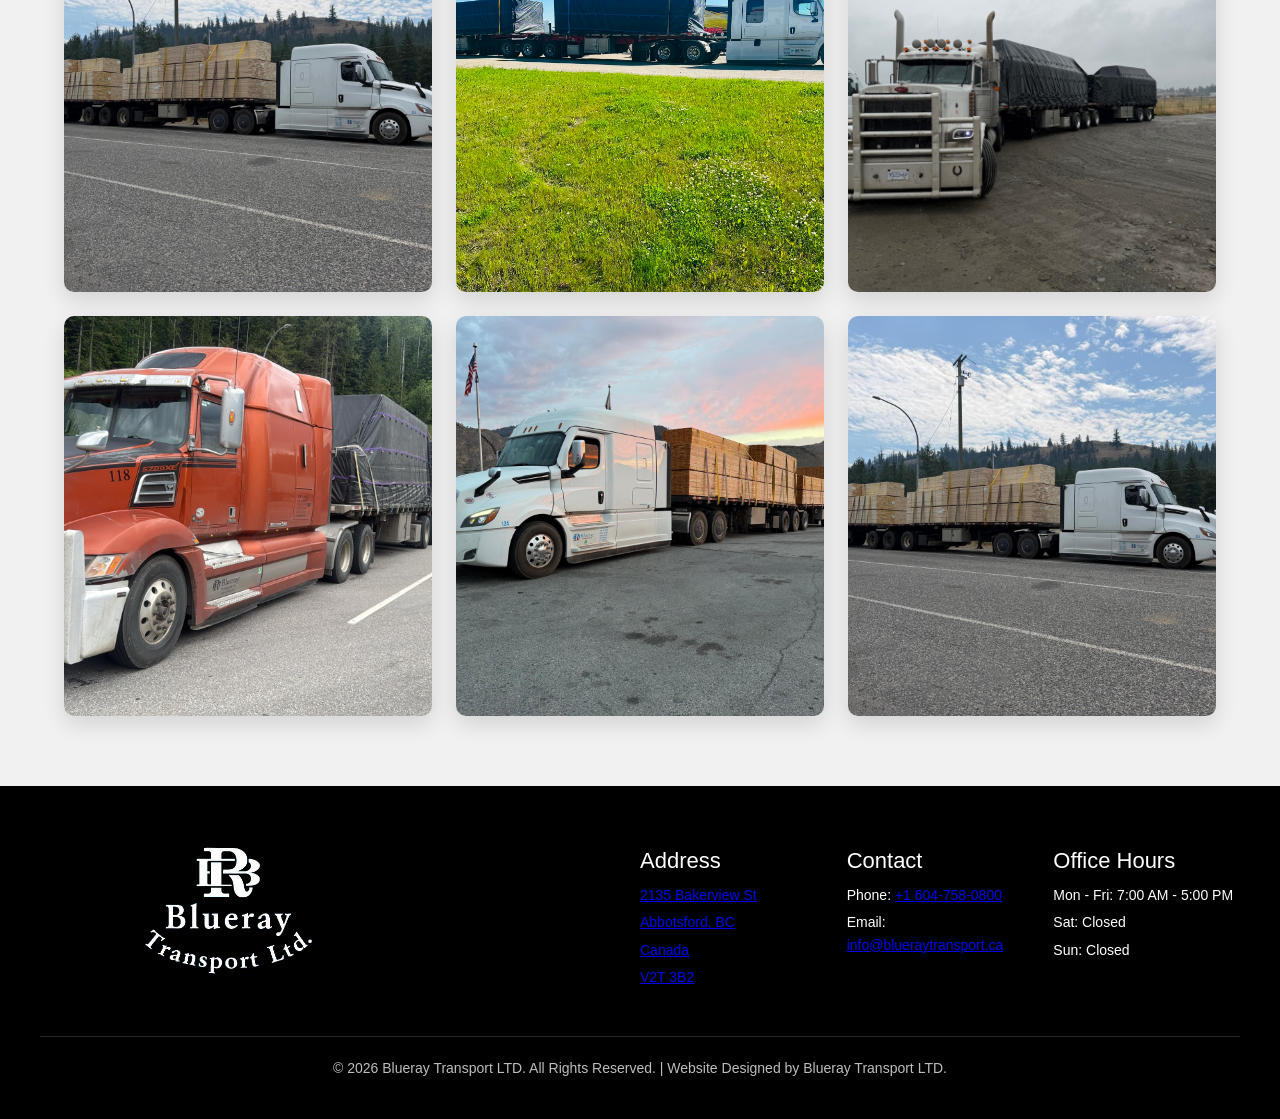
<file: fleet.html>
<!DOCTYPE html>
<html lang="en">
<head>
  <meta charset="UTF-8">
  <meta name="viewport" content="width=device-width, initial-scale=1.0">

  <title>Fleet - Blueray Transport LTD.</title>
  <link rel="icon" type="image/png" href="images/favicon.png">
  <link rel="stylesheet" href="style.css">
  <link rel="stylesheet" href="fleet.css">
</head>

<body class="fleet-page" id="top">

<div class="container">

  <header class="logo">
    <img src="images/blueray-logo.png" alt="Blueray Transport LTD.">
  </header>

  <nav class="nav">

    <button class="menu-toggle" onclick="toggleMenu()">☰</button>

    <div class="nav-links" id="navLinks">
      <button class="close-menu" onclick="toggleMenu()">×</button>

      <a class="nav-bar" href="index.html" onclick="closeMenu()">Home</a>
      <a class="nav-bar" href="about.html" onclick="closeMenu()">About</a>
      <a class="nav-bar" href="index.html#fleet" onclick="closeMenu()">Fleet</a>
      <a class="nav-bar" href="index.html#industries" onclick="closeMenu()">Industries</a>
      <a class="nav-bar" href="index.html#contact" onclick="closeMenu()">Contact</a>

      <button onclick="window.location.href='quote.html'" class="nav-btn">
        Get an Estimate
      </button>
    </div>

  </nav>

  <main class="fleet-page-content">

    <section class="fleet-gallery">

      <div class="fleet-gallery-grid">

        <div class="fleet-gallery-img">
          <img src="fleet-images/fleet1.jpg" alt="Blueray Transport Fleet">
        </div>

        <div class="fleet-gallery-img">
          <img src="fleet-images/fleet2.jpg" alt="Blueray Transport Fleet">
        </div>

        <div class="fleet-gallery-img">
          <img src="fleet-images/fleet4.jpg" alt="Blueray Transport Fleet">
        </div>

        <div class="fleet-gallery-img">
          <img src="fleet-images/fleet6.jpg" alt="Blueray Transport Fleet">
        </div>

        <div class="fleet-gallery-img">
          <img src="fleet-images/fleet7.JPG" alt="Blueray Transport Fleet">
        </div>

        <div class="fleet-gallery-img">
          <img src="fleet-images/fleet8.JPG" alt="Blueray Transport Fleet">
        </div>

        <div class="fleet-gallery-img">
          <img src="fleet-images/fleet9.jpg" alt="Blueray Transport Fleet">
        </div>

        <div class="fleet-gallery-img">
          <img src="fleet-images/fleet10.jpg" alt="Blueray Transport Fleet">
        </div>

        <div class="fleet-gallery-img">
          <img src="fleet-images/fleet11.jpg" alt="Blueray Transport Fleet">
        </div>

        <div class="fleet-gallery-img">
          <img src="fleet-images/fleet13.jpg" alt="Blueray Transport Fleet">
        </div>

        <div class="fleet-gallery-img">
          <img src="fleet-images/fleet14.jpg" alt="Blueray Transport Fleet">
        </div>

        <div class="fleet-gallery-img">
          <img src="fleet-images/fleet15.jpg" alt="Blueray Transport Fleet">
        </div>

        <div class="fleet-gallery-img">
          <img src="fleet-images/fleet17.jpg" alt="Blueray Transport Fleet">
        </div>

        <div class="fleet-gallery-img">
          <img src="fleet-images/fleet20.jpg" alt="Blueray Transport Fleet">
        </div>

        <div class="fleet-gallery-img">
          <img src="fleet-images/fleet21.jpg" alt="Blueray Transport Fleet">
        </div>

      </div>

    </section>

  </main>

  <footer class="footer">

    <div class="footer1">
      <img src="images/blueray-logo.png" alt="Blueray Transport LTD.">
    </div>

    <div class="footer2">
      <h3>Address</h3>

      <a href="https://www.google.ca/maps/place/2135+Bakerview+St,+Abbotsford,+BC+V2T+3B2/" target="_blank">
        <p>2135 Bakerview St</p>
        <p>Abbotsford, BC</p>
        <p>Canada</p>
        <p>V2T 3B2</p>
      </a>
    </div>

    <div class="footer3">
      <h3>Contact</h3>

      <p>Phone: <a href="tel:16047580800">+1 604-758-0800</a></p>

      <p>Email: <a href="mailto:info@blueraytransport.ca">info@blueraytransport.ca</a></p>
    </div>

    <div class="footer4">
      <h3>Office Hours</h3>

      <p>Mon - Fri: 7:00 AM - 5:00 PM</p>
      <p>Sat: Closed</p>
      <p>Sun: Closed</p>
    </div>

    <div class="copyright">
      <p>© 2026 Blueray Transport LTD. All Rights Reserved. | Website Designed by Blueray Transport LTD.</p>
    </div>

  </footer>

</div>

<div class="mobile-contact-bar">

  <a href="tel:16047580800" class="mobile-contact-btn">
    Call Us
    <br>☏
  </a>

  <a href="mailto:info@blueraytransport.ca" class="mobile-contact-btn">
    Email Us
    <br>✉︎
  </a>

</div>

<script>
function toggleMenu() {
  document.getElementById("navLinks").classList.toggle("active");
}

function closeMenu() {
  document.getElementById("navLinks").classList.remove("active");
}
</script>

</body>
</html>
</file>
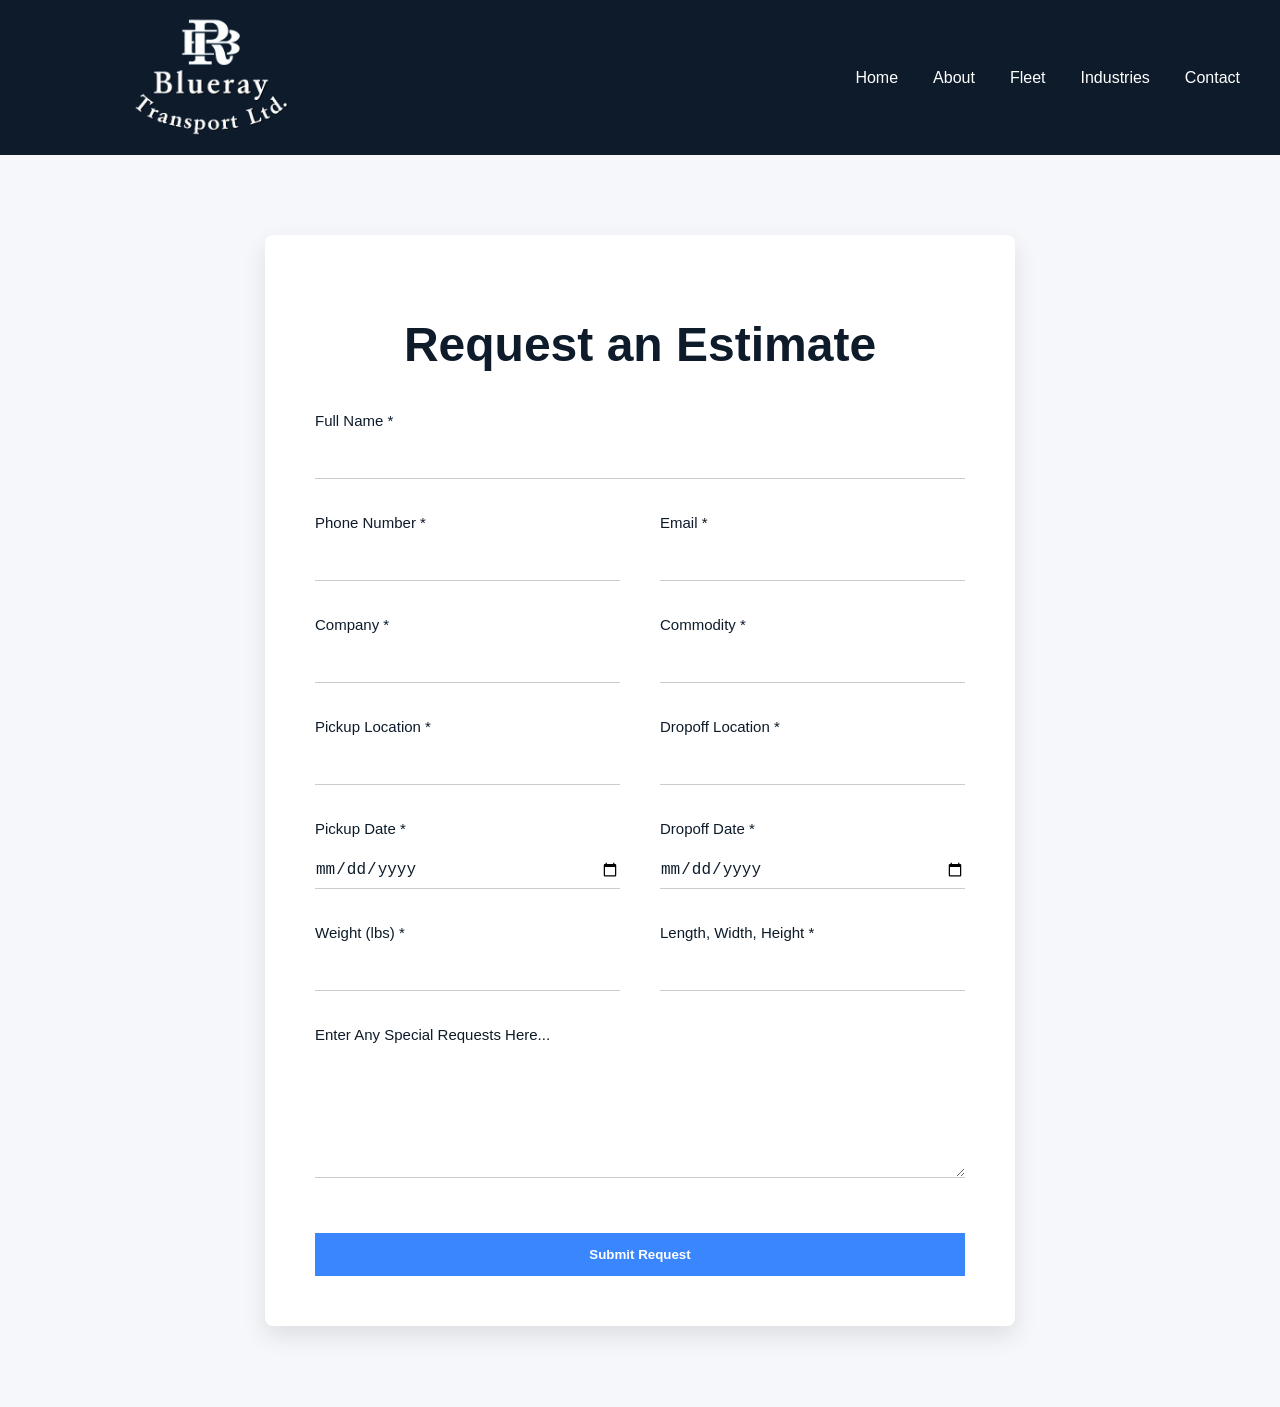
<file: quote.html>
<!DOCTYPE html>
<html lang="en">
<head>
  <meta charset="UTF-8">
  <meta name="viewport" content="width=device-width, initial-scale=1.0">
  <title>Request a Quote - Blueray Transport LTD.</title>
  <link rel="icon" type="image/png" href="images/favicon.png">
  <link rel="stylesheet" href="style.css">
  <link rel="stylesheet" href="quote.css">
</head>

<body class="quote-page">

<header class="quote-header">

  <div class="quote-logo">
    <img src="images/blueray-logo.png" alt="blueraytransport">
  </div>

  <nav class="quote-nav">

    <button class="quote-menu-toggle" onclick="toggleQuoteMenu()">☰</button>

    <div class="quote-nav-links" id="quoteNavLinks">
      <button class="quote-close-menu" onclick="toggleQuoteMenu()">×</button>

      <a href="index.html#top" onclick="closeQuoteMenu()">Home</a>
      <a href="index.html#about" onclick="closeQuoteMenu()">About</a>
      <a href="index.html#fleet" onclick="closeQuoteMenu()">Fleet</a>
      <a href="index.html#industries" onclick="closeQuoteMenu()">Industries</a>
      <a href="index.html#contact" onclick="closeQuoteMenu()">Contact</a>
    </div>

  </nav>

</header>

<div class="quote-container">
  <h1>Request an Estimate</h1>

  <form class="quote-form" id="quoteForm">

    <div class="form-group full">
      <label>Full Name *</label>
      <input type="text" name="fullName" required>
    </div>

    <div class="form-group">
      <label>Phone Number *</label>
      <input type="tel" name="phone" required>
    </div>

    <div class="form-group">
      <label>Email *</label>
      <input type="email" name="email" required>
    </div>

    <div class="form-group">
      <label>Company *</label>
      <input type="text" name="company" required>
    </div>

    <div class="form-group">
      <label>Commodity *</label>
      <input type="text" name="commodity" required>
    </div>

    <div class="form-group">
      <label>Pickup Location *</label>
      <input type="text" name="pickupLocation" required>
    </div>

    <div class="form-group">
      <label>Dropoff Location *</label>
      <input type="text" name="dropoffLocation" required>
    </div>

    <div class="form-group">
      <label>Pickup Date *</label>
      <input type="date" name="pickupDate" required>
    </div>

    <div class="form-group">
      <label>Dropoff Date *</label>
      <input type="date" name="dropoffDate" required>
    </div>

    <div class="form-group">
      <label>Weight (lbs) *</label>
      <input type="text" name="weight" required>
    </div>

    <div class="form-group">
      <label>Length, Width, Height *</label>
      <input type="text" name="dimensions" required>
    </div>

    <div class="form-group full">
      <label>Enter Any Special Requests Here...</label>
      <textarea name="comments"></textarea>
    </div>

    <button type="submit" class="quote-submit">Submit Request</button>

  </form>
</div>

<div class="popup" id="thankYouPopup">
  <div class="popup-box">
    <h2>Thank You!</h2>
    <p>We received your request. We will get back to you as soon as possible.</p>
    <button onclick="closePopup()">Submit Another Request</button>
    <button onclick="window.location.href='Main.html'">Back to Home</button>
  </div>
</div>

<script>
const form = document.getElementById("quoteForm");
const popup = document.getElementById("thankYouPopup");

form.addEventListener("submit", function(e) {
  e.preventDefault();

  const formData = {
    fullName: form.fullName.value,
    phone: form.phone.value,
    email: form.email.value,
    company: form.company.value,
    commodity: form.commodity.value,
    pickupLocation: form.pickupLocation.value,
    dropoffLocation: form.dropoffLocation.value,
    pickupDate: form.pickupDate.value,
    dropoffDate: form.dropoffDate.value,
    weight: form.weight.value,
    dimensions: form.dimensions.value,
    comments: form.comments.value
  };

  fetch("https://script.google.com/macros/s/AKfycbzk5yLeZQs4-M5PZZj6Ds5y5hz_K9zKeNkAYzNpYD9lvzAQwxGSIVQzlVbNxDYpklTVAg/exec", {
    method: "POST",
    mode: "no-cors",
    headers: {
      "Content-Type": "text/plain;charset=utf-8"
    },
    body: JSON.stringify(formData)
  });

  popup.style.display = "flex";
  form.reset();
});

function closePopup() {
  popup.style.display = "none";
}

function toggleQuoteMenu() {
  document.getElementById("quoteNavLinks").classList.toggle("active");
}

function closeQuoteMenu() {
  document.getElementById("quoteNavLinks").classList.remove("active");
}
</script>

</body>
</html>
</file>
<file: style.css>
:root {
  --color-navy: #0d1b2a;
  --color-navy-light: #1b263b;
  --color-blue: #3a86ff;
  --color-blue-dark: #265ecf;
  --color-page: #f5f7fa;
  --color-section: #f1f1f1;
  --color-card: #e5e7eb;
  --color-white: #ffffff;
  --color-black: #000000;
}

* {
  box-sizing: border-box;
}

html,
body {
  margin: 0;
  width: 100%;
  max-width: 100%;
  overflow-x: hidden;
  font-family: Arial, sans-serif;
  background: var(--color-page);
}

body {
  font-size: 18px;
}

h1 {
  font-size: 48px;
  font-weight: 700;
}

h2 {
  font-size: 36px;
  font-weight: 600;
}

h3 {
  font-size: 22px;
  font-weight: 500;
}

p {
  font-size: 18px;
  line-height: 1.6;
}

section {
  padding: 70px 40px;
  text-align: center;
}

.container {
  width: 100%;
  min-height: 100vh;
}

/* Shared header and navigation */
.logo {
  grid-area: logo;
  display: flex;
  align-items: center;
  padding-left: 20px;
  background: var(--color-navy);
}

.logo img {
  width: auto;
  height: 150px;
}

.nav {
  grid-area: nav;
  display: flex;
  align-items: center;
  justify-content: flex-end;
  padding-right: 40px;
  background: var(--color-navy);
}

.nav-links {
  display: flex;
  align-items: center;
  gap: 35px;
}

.nav-bar {
  display: flex;
  align-items: center;
  color: var(--color-white);
  font-size: 16px;
  text-decoration: none;
  transition: 0.3s;
}

.nav a:hover {
  color: var(--color-blue);
}

.nav-btn {
  margin-left: 35px;
  padding: 10px 20px;
  border: none;
  border-radius: 5px;
  background: var(--color-white);
  color: var(--color-navy);
  font-weight: 600;
  cursor: pointer;
  transition: 0.3s;
}

.nav-btn:hover {
  background: var(--color-card);
  transform: translateY(-2px);
}

.menu-toggle,
.close-menu {
  display: none;
}

/* Shared forms */
.quote-container {
  width: 90%;
  max-width: 750px;
  margin: 80px auto;
  padding: 50px;
  border-radius: 8px;
  background: var(--color-white);
  color: var(--color-navy);
  box-shadow: 0 10px 25px rgba(0, 0, 0, 0.1);
}

.quote-container h1 {
  margin-bottom: 40px;
  color: var(--color-navy);
  text-align: center;
}

.quote-container form {
  display: grid;
  grid-template-columns: 1fr 1fr;
  column-gap: 40px;
  row-gap: 35px;
}

.form-group {
  display: flex;
  flex-direction: column;
}

.form-group.full {
  grid-column: 1 / 3;
}

.form-group label {
  margin-bottom: 15px;
  color: var(--color-navy);
  font-size: 15px;
}

.form-group input,
.form-group textarea {
  padding: 8px 0;
  border: none;
  border-bottom: 1px solid #ccc;
  outline: none;
  background: transparent;
  color: var(--color-navy);
  font-size: 16px;
}

.form-group textarea {
  min-height: 120px;
  resize: vertical;
}

.form-group input:focus,
.form-group textarea:focus {
  border-bottom: 2px solid var(--color-blue);
}

.quote-container button {
  grid-column: 1 / 3;
  margin-top: 20px;
  padding: 14px;
  border: none;
  background: var(--color-blue);
  color: var(--color-white);
  font-weight: bold;
  cursor: pointer;
  transition: 0.3s;
}

.quote-container button:hover {
  background: var(--color-blue-dark);
}

/* Shared confirmation popup */
.popup {
  position: fixed;
  top: 0;
  left: 0;
  z-index: 9999;
  display: none;
  align-items: center;
  justify-content: center;
  width: 100%;
  height: 100%;
  background: rgba(0, 0, 0, 0.65);
}

.popup-box {
  width: 90%;
  max-width: 420px;
  padding: 35px;
  border-radius: 8px;
  background: var(--color-white);
  color: var(--color-navy);
  text-align: center;
  box-shadow: 0 10px 25px rgba(0, 0, 0, 0.25);
}

.popup-box h2 {
  margin-bottom: 15px;
}

.popup-box p {
  margin-bottom: 25px;
}

.popup-box button {
  padding: 12px 22px;
  border: none;
  background: var(--color-blue);
  color: var(--color-white);
  font-weight: bold;
  cursor: pointer;
}

.popup-box button:hover {
  background: var(--color-blue-dark);
}

/* Shared footer */
.footer {
  grid-area: footer;
  display: grid;
  gap: 20px;
  padding: 40px;
  background: var(--color-black);
  color: var(--color-white);
}

.footer1 {
  grid-area: footer1;
}

.footer2 {
  grid-area: footer2;
}

.footer3 {
  grid-area: footer3;
}

.footer4 {
  grid-area: footer4;
}

.footer h3 {
  margin-bottom: 10px;
}

.footer p {
  margin: 5px 0;
  font-size: 14px;
}

.footer img {
  width: auto;
  height: 165px;
}

.copyright {
  grid-column: 1 / -1;
  margin-top: 20px;
  padding-top: 20px;
  border-top: 1px solid rgba(255, 255, 255, 0.15);
  text-align: center;
}

.copyright p {
  margin: 0;
  color: #bdbdbd;
  font-size: 14px;
}

.mobile-contact-bar {
  display: none;
}

/* Desktop */
@media only screen and (min-width: 1201px) {
  .footer {
    grid-template-columns: 2fr 1fr 1fr 1fr 1fr;
    grid-template-areas: "footer1 footer1 footer2 footer3 footer4";
  }
}

/* Tablet and small desktop */
@media only screen and (max-width: 1200px) and (min-width: 901px) {
  .logo {
    justify-content: center;
    padding: 20px;
    text-align: center;
  }

  .nav {
    justify-content: center;
    padding: 20px;
  }

  .footer {
    grid-template-columns: 1fr;
    grid-template-areas:
      "footer1"
      "footer2"
      "footer3"
      "footer4";
    text-align: center;
  }

  .mobile-contact-bar {
    display: none;
  }
}

/* Mobile */
@media only screen and (max-width: 900px) {
  html,
  body {
    width: 100%;
    max-width: 100%;
    overflow-x: hidden;
  }

  .logo {
    justify-content: center;
    padding: 20px;
    text-align: center;
  }

  .logo img {
    width: 220px;
    height: auto;
  }

  .nav {
    position: fixed;
    top: 0;
    left: 0;
    z-index: 3000;
    padding: 18px 20px;
    background: transparent;
  }

  .menu-toggle {
    display: block;
    padding: 8px 12px;
    border: none;
    border-radius: 5px;
    background: var(--color-white);
    color: var(--color-navy);
    font-size: 22px;
    font-weight: bold;
    cursor: pointer;
  }

  .nav-links {
    position: fixed;
    top: 0;
    left: 0;
    z-index: 4000;
    display: flex;
    flex-direction: column;
    align-items: flex-start;
    gap: 22px;
    width: 280px;
    max-width: 85vw;
    height: 100vh;
    padding: 75px 25px 25px;
    background: var(--color-navy);
    transform: translateX(-100%);
    transition: transform 0.3s ease;
  }

  .nav-links.active {
    transform: translateX(0);
  }

  .close-menu {
    position: absolute;
    top: 18px;
    right: 20px;
    display: block;
    border: none;
    background: transparent;
    color: var(--color-white);
    font-size: 34px;
    cursor: pointer;
  }

  .nav-bar {
    font-size: 18px;
  }

  .nav-btn {
    width: 100%;
    margin-left: 0;
  }

  section {
    width: 100%;
    padding: 55px 20px;
    overflow-x: hidden;
  }

  .quote-container {
    width: 100%;
    margin: 30px 0;
    padding: 25px;
  }

  .quote-container form {
    grid-template-columns: 1fr;
  }

  .form-group.full,
  .quote-container button {
    grid-column: 1;
  }

  .footer {
    width: 100%;
    grid-template-columns: 1fr;
    grid-template-areas:
      "footer1"
      "footer2"
      "footer3"
      "footer4";
    text-align: center;
  }

  .footer img {
    width: 220px;
    height: auto;
  }

  .mobile-contact-bar {
    position: fixed;
    bottom: 0;
    left: 0;
    z-index: 9999;
    display: flex;
    width: 100%;
    height: 60px;
    background: var(--color-navy);
  }

  .mobile-contact-btn {
    display: flex;
    flex: 1;
    flex-direction: column;
    align-items: center;
    justify-content: center;
    border-right: 1px solid rgba(255, 255, 255, 0.2);
    color: var(--color-white);
    font-size: 16px;
    font-weight: bold;
    text-align: center;
    text-decoration: none;
  }

  .mobile-contact-btn:last-child {
    border-right: none;
  }

  body {
    padding-bottom: 60px;
  }
}
</file>
<file: index.css>
/* Splash screen */
#splash-screen {
  position: fixed;
  top: 0;
  left: 0;
  z-index: 99999;
  display: flex;
  align-items: center;
  justify-content: center;
  width: 100%;
  height: 100vh;
  background: var(--color-black);
  transition: opacity 0.8s ease;
}

#splash-screen img {
  width: 700px;
  max-width: 90%;
  opacity: 0;
  animation: logoIntro 1.5s ease forwards;
}

@keyframes logoIntro {
  0% {
    opacity: 0;
    transform: scale(0.7);
  }

  100% {
    opacity: 1;
    transform: scale(1);
  }
}

#splash-screen.fade-out {
  opacity: 0;
  pointer-events: none;
}

/* Hero */
.main {
  grid-area: main;
  position: relative;
  display: flex;
  align-items: center;
  justify-content: center;
  height: 100vh;
  overflow: hidden;
  color: var(--color-white);
  text-align: center;
}

.main-video {
  position: absolute;
  top: 0;
  left: 0;
  z-index: 1;
  width: 100%;
  height: 100%;
  object-fit: cover;
}

.main-overlay {
  position: absolute;
  top: 0;
  left: 0;
  z-index: 2;
  width: 100%;
  height: 100%;
  background: rgba(0, 0, 0, 0.5);
}

.main-content {
  position: relative;
  z-index: 3;
  padding: 20px;
}

.main-content h1 {
  margin-bottom: 10px;
  font-size: 48px;
}

.main-content h3 {
  font-size: 24px;
  font-weight: 400;
}

/* Home-page About section */
.home-about {
  grid-area: about;
  padding: 100px 7% 130px;
  background: var(--color-section);
}

.home-about-wrapper {
  position: relative;
  max-width: 1200px;
  margin: auto;
}

.home-about-image-box {
  width: 75%;
  overflow: hidden;
  border-radius: 10px;
  background: var(--color-white);
  box-shadow: 0 12px 30px rgba(0, 0, 0, 0.18);
}

.home-about-image-box img {
  display: block;
  width: 100%;
  height: 500px;
  object-fit: cover;
}

.home-about-caption-box {
  position: absolute;
  right: 0;
  bottom: -55px;
  width: 45%;
  padding: 45px;
  border-radius: 10px;
  background: var(--color-navy);
  color: var(--color-white);
  text-align: left;
  box-shadow: 0 12px 30px rgba(0, 0, 0, 0.25);
}

.home-about-label {
  margin-bottom: 12px;
  color: var(--color-blue);
  font-size: 14px;
  font-weight: 700;
  letter-spacing: 2px;
  text-transform: uppercase;
}

.home-about-caption-box h2 {
  margin-bottom: 18px;
  color: var(--color-white);
}

.home-about-caption-box p {
  margin-bottom: 15px;
  color: var(--color-card);
}

.home-about-caption-box button {
  margin-top: 15px;
  padding: 13px 26px;
  border: none;
  border-radius: 5px;
  background: var(--color-white);
  color: var(--color-navy);
  font-weight: bold;
  cursor: pointer;
}

.home-about-caption-box button:hover {
  background: #dbeafe;
}

/* Fleet, industries, and contact sections */
.fleet {
  grid-area: fleet;
  background: var(--color-white);
  padding: 100px 10% 130px;
}

.fleet-see-more {
  width: 100%;
  display: flex;
  justify-content: center;
  margin-top: 35px;
}

.fleet-see-more button {
  padding: 14px 32px;
  background: #0d1b2a;
  color: white;
  border: none;
  border-radius: 5px;
  font-size: 16px;
  font-weight: bold;
  cursor: pointer;
  transition:
    background 0.3s ease,
    transform 0.3s ease;
}

.fleet-see-more button:hover {
  background: #1b263b;
  transform: translateY(-3px);
}

.industries {
  grid-area: industries;
  background: var(--color-section);
}

.contact {
  grid-area: contact;
  background: var(--color-navy);
  color: var(--color-white);
}

.grid {
  display: grid;
  grid-template-columns: repeat(auto-fit, minmax(250px, 1fr));
  gap: 20px;
  margin-top: 20px;
}

.box {
  padding: 20px;
  border-radius: 8px;
  background: var(--color-card);
  transition: 0.3s;
}

.box:hover {
  background: #dbeafe;
  box-shadow: 0 10px 25px rgba(0, 0, 0, 0.15);
  transform: translateY(-8px);
}

.box img {
  display: block;
  width: 100%;
  height: auto;
  margin-bottom: 15px;
  border-radius: 6px;
  object-fit: cover;
}

.industries .grid {
  display: grid;
  grid-template-columns: repeat(4, 1fr);
  gap: 25px;
  max-width: 1400px;
  margin: 40px auto 0;
}

.industry-box {
  padding: 15px;
  overflow: hidden;
}

.industry-box img {
  display: block;
  width: 100%;
  height: 200px;
  margin-bottom: 15px;
  border-radius: 6px;
  object-fit: cover;
}

.industry-box h3 {
  margin: 0;
}

.contact .quote-container {
  margin: 40px auto;
}

/* Scroll animation */
.reveal {
  opacity: 0;
  transform: translateY(40px);
  transition: 0.8s ease;
}

.reveal.active {
  opacity: 1;
  transform: translateY(0);
}

/* Desktop */
@media only screen and (min-width: 1201px) {
  .container {
    display: grid;
    grid-template-columns: 0.8fr repeat(4, 1fr);
    grid-template-areas:
      "logo nav nav nav nav"
      "main main main main main"
      "about about about about about"
      "fleet fleet fleet fleet fleet"
      "industries industries industries industries industries"
      "contact contact contact contact contact"
      "footer footer footer footer footer";
  }
}

/* Tablet and small desktop */
@media only screen and (max-width: 1200px) and (min-width: 901px) {
  .container {
    display: grid;
    grid-template-columns: 1fr;
    grid-template-areas:
      "logo"
      "nav"
      "main"
      "about"
      "fleet"
      "industries"
      "contact"
      "footer";
  }
}

/* Mobile */
@media only screen and (max-width: 900px) {
  .container {
    display: grid;
    grid-template-columns: 1fr;
    grid-template-areas:
      "logo"
      "main"
      "about"
      "fleet"
      "industries"
      "contact"
      "footer";
    width: 100%;
    max-width: 100%;
    overflow-x: hidden;
  }

  .main {
    width: 100%;
    height: 80vh;
    overflow: hidden;
  }

  .main-video {
    width: 100%;
    height: 100%;
    object-fit: cover;
  }

  .main-content {
    width: 100%;
    padding: 20px;
  }

  .main-content h1 {
    font-size: 30px;
    line-height: 1.2;
    word-break: normal;
  }

  .main-content h3 {
    font-size: 18px;
    line-height: 1.4;
  }

  .about p {
    width: 100%;
    text-align: center;
  }

  .grid {
    width: 100%;
    grid-template-columns: 1fr;
  }

  .box {
    width: 100%;
    min-width: 0;
  }

    .industries .grid {
    grid-template-columns: 1fr;
  }

  .industry-box img {
    width: 100%;
    height: 180px;
    object-fit: cover;
  }

  .home-about {
    padding: 60px 18px 80px;
  }

  .home-about-wrapper {
    width: 100%;
    max-width: 100%;
    display: flex;
    flex-direction: column;
    align-items: center;
  }

  .home-about-image-box {
    width: 100%;
    border-radius: 10px;
  }

  .home-about-image-box img {
    width: 100%;
    height: 280px;
    object-fit: cover;
  }

  .home-about-caption-box {
    position: relative;
    right: auto;
    bottom: auto;

    width: 92%;
    margin-top: -35px;

    padding: 28px 22px;
    box-sizing: border-box;

    text-align: center;
    border-radius: 10px;
  }

  .home-about-caption-box h2 {
    font-size: 26px;
    line-height: 1.25;
  }

  .home-about-caption-box p {
    font-size: 15px;
    line-height: 1.6;
  }

  .home-about-caption-box button {
    width: 100%;
    max-width: 220px;
    margin-top: 15px;
  }

}
</file>
<file: about.css>
.about-page .container {
  display: grid;
  grid-template-columns: 0.8fr repeat(4, 1fr);
  grid-template-areas:
    "logo nav nav nav nav"
    "about-main about-main about-main about-main about-main"
    "footer footer footer footer footer";
  width: 100%;
}

.about-page-content {
  grid-area: about-main;
  width: 100%;
  overflow: hidden;
}

/* About-page scroll animation */
.about-reveal {
  opacity: 0;
  transform: translateY(40px);
  transition:
    opacity 0.8s ease,
    transform 0.8s ease;
}

.about-reveal.active {
  opacity: 1;
  transform: translateY(0);
}

/* Shared About-page text */
.about-label {
  margin: 0 0 10px;
  color: var(--color-blue);
  font-size: 15px;
  font-weight: 700;
  letter-spacing: 2px;
  text-transform: uppercase;
}

.section-heading {
  max-width: 850px;
  margin: 0 auto 45px;
  text-align: center;
}

.section-heading h2 {
  margin: 0 0 15px;
  color: var(--color-navy);
}

.section-heading p {
  margin-right: auto;
  margin-left: auto;
}

.light-heading h2,
.light-heading p {
  color: var(--color-white);
}

/* Hero */
.about-hero {
  position: relative;
  display: flex;
  align-items: center;
  justify-content: center;
  min-height: 100vh;
  padding: 80px 40px;
  overflow: hidden;
  background: url("./images/about-hero.JPG") center / cover no-repeat;
  color: var(--color-white);
  text-align: center;
}

.about-hero-overlay {
  position: absolute;
  inset: 0;
  background: rgba(0, 0, 0, 0.62);
}

.about-hero-text {
  position: relative;
  z-index: 2;
  max-width: 900px;
}

.about-hero-text h1 {
  margin: 0 0 18px;
  font-size: 54px;
  line-height: 1.15;
}

.about-hero-text p {
  margin: 0;
  font-size: 23px;
  font-weight: 500;
}

/* Who We Are and Mission */
.about-intro,
.about-split {
  display: grid;
  grid-template-columns: 1fr 1fr;
  align-items: center;
  gap: 60px;
  padding: 90px 7%;
}

.about-intro {
  background: var(--color-white);
}

.about-split {
  background: var(--color-section);
}

.about-text {
  text-align: left;
}

.about-text h2 {
  margin-top: 0;
  color: var(--color-navy);
}

.about-text p {
  color: #333;
}

.about-image {
  width: 100%;
}

.about-image img {
  display: block;
  width: 100%;
  height: 750px;
  border-radius: 10px;
  object-fit: cover;
  box-shadow: 0 12px 30px rgba(0, 0, 0, 0.16);
}

/* Driver experience */
.leadership-section {
  padding: 90px 7%;
  background: var(--color-page);
}

.leadership-grid {
  margin: auto;
  display: grid;
  gap: 30px;
  max-width: 1500px;
}

.leadership-card {
  position: relative;
  padding: 40px;
  overflow: hidden;
  border-radius: 10px;
  background: var(--color-white);
  box-shadow: 0 8px 24px rgba(0, 0, 0, 0.09);
}

.leadership-card::before {
  content: "";
  position: absolute;
  top: 0;
  left: 0;
  width: 100%;
  height: 5px;
  background: var(--color-blue);
}

.experience-number {
  margin-bottom: 15px;
  color: var(--color-blue);
  font-size: 52px;
  font-weight: 700;
  line-height: 1;
}

.leadership-card h3 {
  margin: 0 0 5px;
  color: var(--color-navy);
  font-size: 25px;
}

.leadership-role {
  margin: 0 0 20px;
  color: #6a6a6a;
  font-weight: 700;
}

/* Values */
.about-values {
  padding: 90px 7%;
  background: var(--color-navy-light);
  color: var(--color-white);
}

.about-card-grid {
  display: grid;
  grid-template-columns: repeat(3, 1fr);
  gap: 25px;
  max-width: 1200px;
  margin: auto;
}

.about-card {
  padding: 35px 30px;
  border-radius: 8px;
  background: var(--color-white);
  color: var(--color-navy);
  transition:
    transform 0.3s ease,
    box-shadow 0.3s ease;
}

.about-card:hover {
  box-shadow: 0 12px 28px rgba(0, 0, 0, 0.25);
  transform: translateY(-8px);
}

.about-card-icon {
  display: flex;
  align-items: center;
  justify-content: center;
  width: 48px;
  height: 48px;
  margin: 0 auto 18px;
  border-radius: 50%;
  background: var(--color-blue);
  color: var(--color-white);
  font-size: 24px;
  font-weight: bold;
}

.about-card h3 {
  margin-top: 0;
}

/* Why choose us */
.why-choose-section {
  padding: 90px 7%;
  background: var(--color-white);
}

.why-choose-grid {
  display: grid;
  grid-template-columns: repeat(2, 1fr);
  gap: 25px;
  max-width: 1150px;
  margin: auto;
}

.why-choose-item {
  display: flex;
  align-items: flex-start;
  gap: 22px;
  padding: 30px;
  border-left: 4px solid var(--color-blue);
  border-radius: 6px;
  background: var(--color-page);
}

.why-choose-item > span {
  color: var(--color-blue);
  font-size: 28px;
  font-weight: 700;
  line-height: 1;
}

.why-choose-item h3 {
  margin: 0 0 10px;
  color: var(--color-navy);
}

.why-choose-item p {
  margin: 0;
}

/* Areas we serve */
.about-service-area {
  padding: 90px 5%;
  background: var(--color-section);
  text-align: center;
  max-height: auto;
}

.Map-image {
  display: block;
  width: 100%;
  Height: auto;
  object-fit: cover;
  object-position: right;
}

/* Final call to action */
.about-cta {
  padding: 90px 30px;
  background: var(--color-navy);
  color: var(--color-white);
  text-align: center;
}

.about-cta-content {
  max-width: 800px;
  margin: auto;
}

.about-cta h2 {
  margin: 0 0 15px;
}

.about-cta p {
  margin: 0 auto;
}

.about-cta button {
  margin-top: 30px;
  padding: 14px 28px;
  border: none;
  border-radius: 5px;
  background: var(--color-white);
  color: var(--color-navy);
  font-size: 16px;
  font-weight: 700;
  cursor: pointer;
  transition:
    background 0.3s ease,
    transform 0.3s ease;
}

.about-cta button:hover {
  background: #dbeafe;
  transform: translateY(-3px);
}

/* Tablet */
@media only screen and (max-width: 1200px) and (min-width: 901px) {
  .about-page .container {
    grid-template-columns: 1fr;
    grid-template-areas:
      "logo"
      "nav"
      "about-main"
      "footer";
  }

  .service-grid {
    grid-template-columns: repeat(2, 1fr);
  }

  .service-box:nth-child(n) {
    grid-column: auto;
  }
}

/* Mobile */
@media only screen and (max-width: 900px) {
  .about-page .container {
    grid-template-columns: 1fr;
    grid-template-areas:
      "logo"
      "about-main"
      "footer";
    width: 100%;
    overflow-x: hidden;
  }

  .about-hero {
    min-height: 52vh;
    padding: 70px 22px;
  }

  .about-hero-text h1 {
    font-size: 34px;
  }

  .about-hero-text p {
    font-size: 18px;
  }

  .about-intro,
  .about-split {
    grid-template-columns: 1fr;
    gap: 35px;
    padding: 60px 22px;
  }

  .about-intro .about-image {
    grid-row: 1;
  }

  .about-text {
    text-align: center;
  }

  .about-image img {
    height: 270px;
  }

  .leadership-section,
  .about-values,
  .why-choose-section,
  .about-service-area {
    padding: 60px 22px;
  }

  .leadership-grid,
  .about-card-grid,
  .why-choose-grid,
  .service-grid {
    grid-template-columns: 1fr;
  }

  .leadership-card {
    padding: 30px 24px;
  }

  .why-choose-item {
    padding: 25px 20px;
  }

  .service-box:nth-child(n) {
    grid-column: auto;
  }

  .service-box img {
    height: auto;
  }

  .about-cta {
    padding: 65px 22px;
  }

  .leadership-role {
    font-size: 11px;
  }
}
</file>
<file: fleet.css>
.fleet-page .container {
  display: grid;
  grid-template-columns: 0.8fr repeat(4, 1fr);
  grid-template-areas:
    "logo nav nav nav nav"
    "fleet-main fleet-main fleet-main fleet-main fleet-main"
    "footer footer footer footer footer";
  width: 100%;
}

.fleet-page-content {
  grid-area: fleet-main;
  width: 100%;
}

.fleet-gallery {
  width: 100%;
  padding: 70px 5%;
  background: #f1f1f1;
}

.fleet-gallery-grid {
  max-width: auto;
  max-height: auto;
  margin: auto;
  display: grid;
  grid-template-columns: repeat(3, 1fr);
  gap: 24px;
}

.fleet-gallery-img {
  width: 100%;
  overflow: hidden;
  border-radius: 10px;
  background: white;

  box-shadow: 0 8px 22px rgba(0, 0, 0, 0.13);

  transition:
    transform 0.3s ease,
    box-shadow 0.3s ease;
}

.fleet-gallery-img:hover {
  transform: translateY(-6px);
  box-shadow: 0 14px 32px rgba(0, 0, 0, 0.2);
}

.fleet-gallery-img img {
  display: block;
  width: 100%;
  height: 400px;
  object-fit: cover;
  object-position: center;
}

/* TABLET */

@media only screen and (max-width: 1200px) and (min-width: 901px) {

  .fleet-page .container {
    grid-template-columns: 1fr;
    grid-template-areas:
      "logo"
      "nav"
      "fleet-main"
      "footer";
  }

  .fleet-gallery-grid {
    grid-template-columns: repeat(2, 1fr);
  }

}

/* MOBILE */

@media only screen and (max-width: 900px) {

  .fleet-page .container {
    grid-template-columns: 1fr;
    grid-template-areas:
      "logo"
      "fleet-main"
      "footer";

    width: 100%;
    overflow-x: hidden;
  }

  .fleet-gallery {
    padding: 40px 18px 80px;
  }

  .fleet-gallery-grid {
    grid-template-columns: 1fr;
    gap: 20px;
  }

  .fleet-gallery-img img {
    height: 260px;
  }

}
</file>
<file: quote.css>
.quote-page {
  min-height: 100vh;
  background: var(--color-page);
}

.quote-header {
  display: flex;
  align-items: center;
  justify-content: space-between;
  min-height: 80px;
  padding: 0 40px;
  background: var(--color-navy);
}

.quote-logo img {
  width: auto;
  height: 150px;
}

.quote-nav {
  display: flex;
  align-items: center;
  justify-content: flex-end;
}

.quote-nav-links {
  display: flex;
  align-items: center;
  gap: 35px;
}

.quote-nav-links a {
  color: var(--color-white);
  font-size: 16px;
  text-decoration: none;
}

.quote-nav-links a:hover {
  color: var(--color-blue);
}

.quote-menu-toggle,
.quote-close-menu {
  display: none;
}

@media only screen and (max-width: 900px) {
  .quote-header {
    position: relative;
    justify-content: center;
    padding: 20px;
    background: var(--color-navy);
  }

  .quote-logo {
    text-align: center;
  }

  .quote-logo img {
    width: 220px;
    height: auto;
  }

  .quote-nav {
    position: fixed;
    top: 0;
    left: 0;
    z-index: 3000;
    padding: 18px 20px;
    background: transparent;
  }

  .quote-menu-toggle {
    display: block;
    padding: 8px 12px;
    border: none;
    border-radius: 5px;
    background: var(--color-white);
    color: var(--color-navy);
    font-size: 22px;
    font-weight: bold;
    cursor: pointer;
  }

  .quote-nav-links {
    position: fixed;
    top: 0;
    left: 0;
    z-index: 4000;
    display: flex;
    flex-direction: column;
    align-items: flex-start;
    gap: 22px;
    width: 280px;
    max-width: 85vw;
    height: 100vh;
    padding: 75px 25px 25px;
    background: var(--color-navy);
    transform: translateX(-100%);
    transition: transform 0.3s ease;
  }

  .quote-nav-links.active {
    transform: translateX(0);
  }

  .quote-close-menu {
    position: absolute;
    top: 18px;
    right: 20px;
    display: block;
    border: none;
    background: transparent;
    color: var(--color-white);
    font-size: 34px;
    cursor: pointer;
  }

  .quote-nav-links a {
    color: var(--color-white);
    font-size: 18px;
    text-decoration: none;
  }
}
</file>
